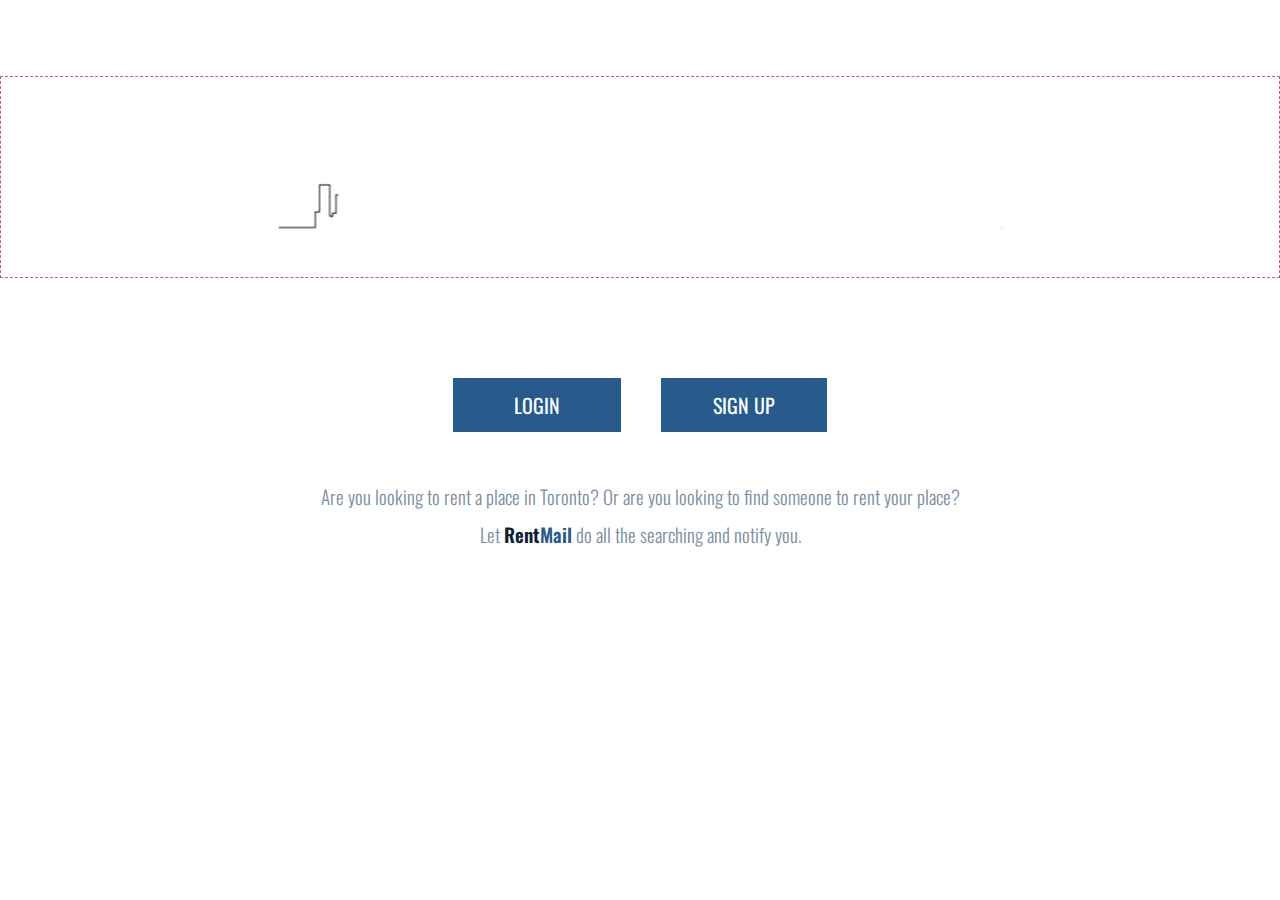
<file: index.html>
<!DOCTYPE html>
<html>
    <head>
        <title>RentMail | Home Page</title>
        <link rel="stylesheet" type="text/css" href="css/style.css">
        <link href='https://fonts.googleapis.com/css?family=Oswald:400,300,700' rel='stylesheet' type='text/css'>
        <link rel="icon" href="images/RMfav.png" type="image/png" sizes="16x16">
        <script type="text/javascript" src="js/index.js"></script>
        <script>var zon = false;</script>
        <script type="text/javascript" src="js/zim_1.4.4.js"></script>
        <script type="text/javascript" src="js/zim_1.4.4_min.js"></script>
        <script type="text/javascript" src="js/createjs-2015.05.21.min.js"></script>

      	<script src="http://d309knd7es5f10.cloudfront.net/zim_1.4.4_min.js"></script>
    </head>
    <body>
        <header>
        </header>
<!-- JAVASCRIPT ANIMATION -->
        <div id="top"><canvas id="myCanvas">test</canvas></div>
<!-- LOGIN AND SIGN UP BUTTON LINKS -->
        <section class="buttons">
            <a href="login.html" class="login">LOGIN</a>
            <a href="signup.html" class="signup">SIGN UP</a>
        </section>
<!-- SHORT SUMMARY -->
        <section class="info">
            <p>
                Are you looking to rent a place in Toronto? Or are you looking to find someone to rent your place?
            </p>
            <p>
                Let <span class="rent">Rent</span><span class="mail">Mail</span> do all the searching and notify you.
            </p>
        </section>
    </body>
</html>
</file>
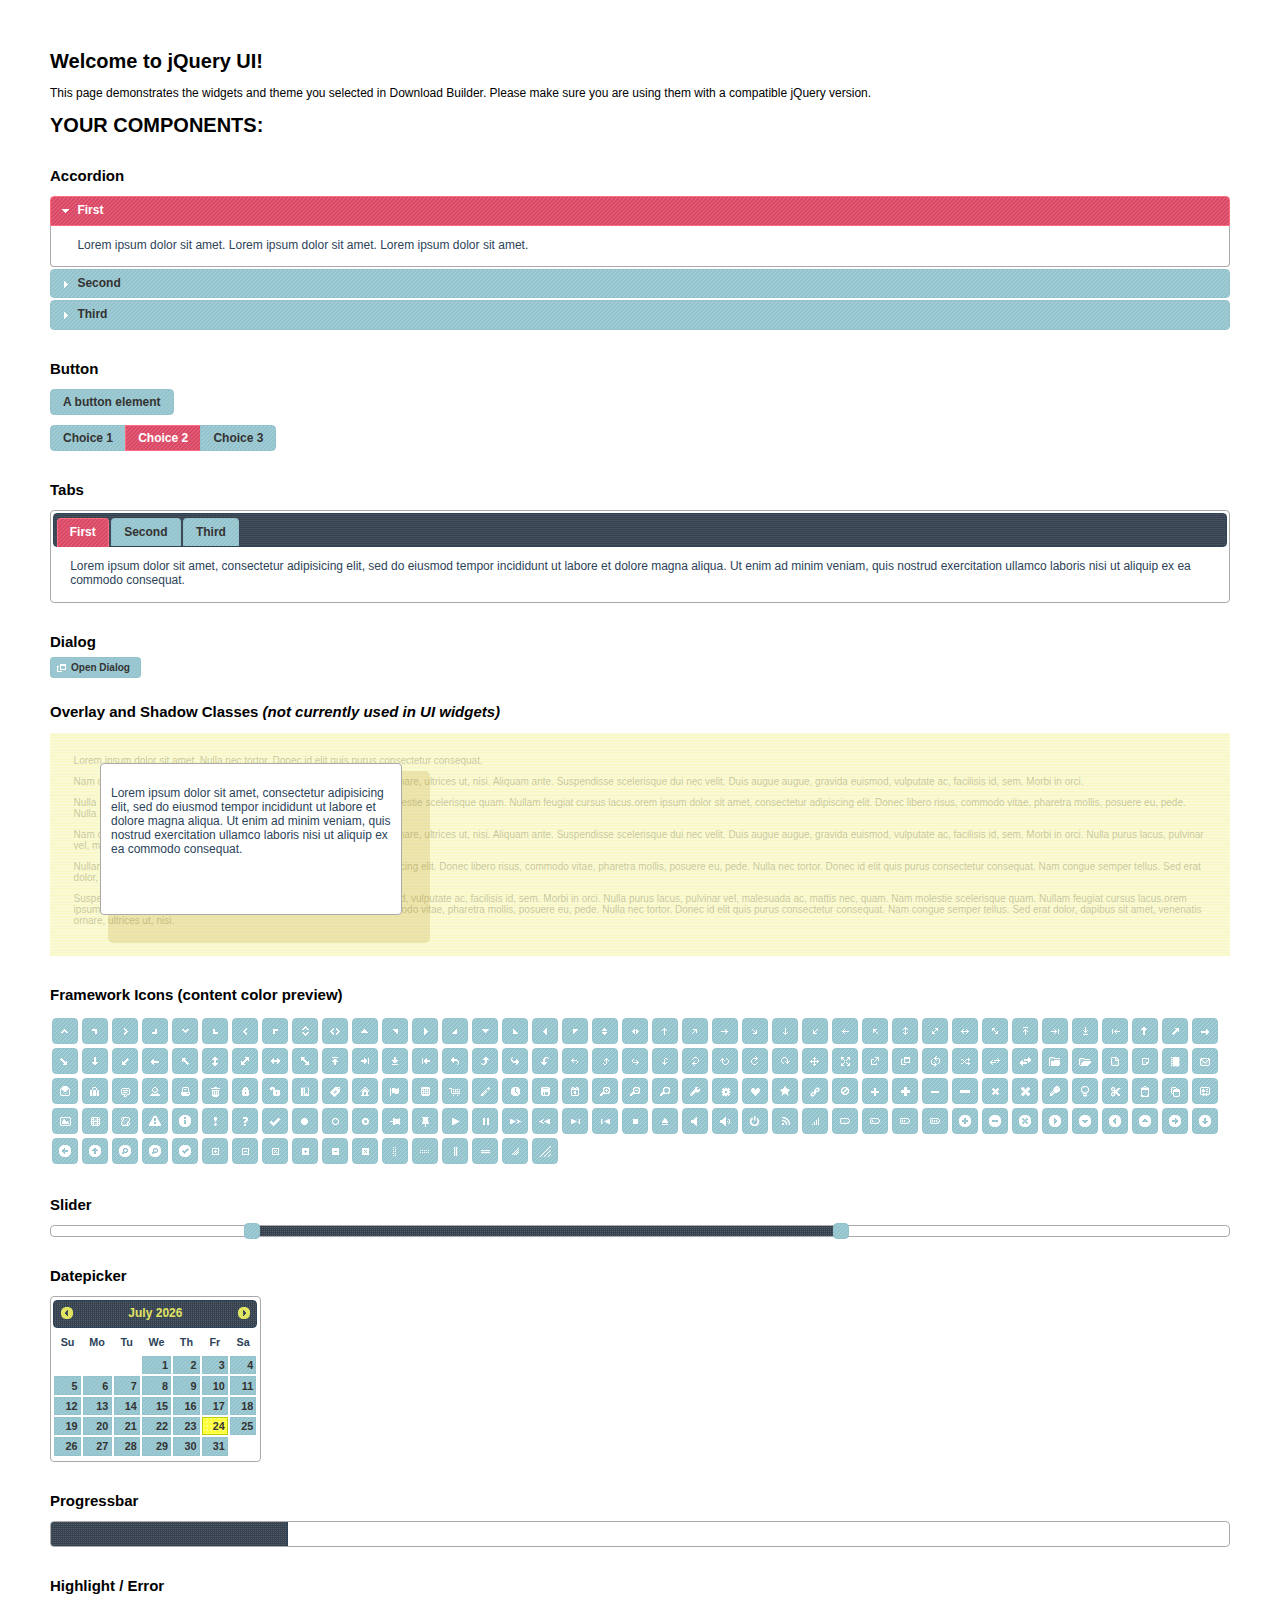
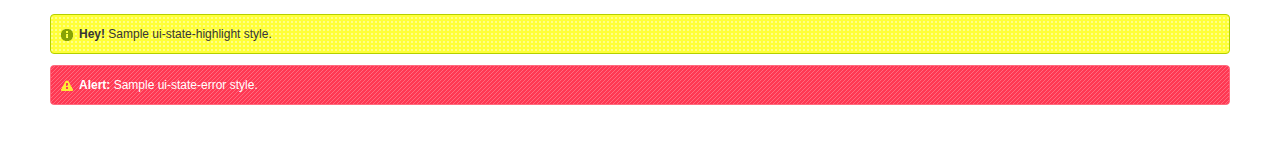
<file: js/jquery-ui-1.11.4.custom/index.html>
<!doctype html>
<html lang="us">
<head>
	<meta charset="utf-8">
	<title>jQuery UI Example Page</title>
	<link href="jquery-ui.css" rel="stylesheet">
	<style>
	body{
		font: 62.5% "Trebuchet MS", sans-serif;
		margin: 50px;
	}
	.demoHeaders {
		margin-top: 2em;
	}
	#dialog-link {
		padding: .4em 1em .4em 20px;
		text-decoration: none;
		position: relative;
	}
	#dialog-link span.ui-icon {
		margin: 0 5px 0 0;
		position: absolute;
		left: .2em;
		top: 50%;
		margin-top: -8px;
	}
	#icons {
		margin: 0;
		padding: 0;
	}
	#icons li {
		margin: 2px;
		position: relative;
		padding: 4px 0;
		cursor: pointer;
		float: left;
		list-style: none;
	}
	#icons span.ui-icon {
		float: left;
		margin: 0 4px;
	}
	.fakewindowcontain .ui-widget-overlay {
		position: absolute;
	}
	select {
		width: 200px;
	}
	</style>
</head>
<body>

<h1>Welcome to jQuery UI!</h1>

<div class="ui-widget">
	<p>This page demonstrates the widgets and theme you selected in Download Builder. Please make sure you are using them with a compatible jQuery version.</p>
</div>

<h1>YOUR COMPONENTS:</h1>


<!-- Accordion -->
<h2 class="demoHeaders">Accordion</h2>
<div id="accordion">
	<h3>First</h3>
	<div>Lorem ipsum dolor sit amet. Lorem ipsum dolor sit amet. Lorem ipsum dolor sit amet.</div>
	<h3>Second</h3>
	<div>Phasellus mattis tincidunt nibh.</div>
	<h3>Third</h3>
	<div>Nam dui erat, auctor a, dignissim quis.</div>
</div>





<!-- Button -->
<h2 class="demoHeaders">Button</h2>
<button id="button">A button element</button>
<form style="margin-top: 1em;">
	<div id="radioset">
		<input type="radio" id="radio1" name="radio"><label for="radio1">Choice 1</label>
		<input type="radio" id="radio2" name="radio" checked="checked"><label for="radio2">Choice 2</label>
		<input type="radio" id="radio3" name="radio"><label for="radio3">Choice 3</label>
	</div>
</form>



<!-- Tabs -->
<h2 class="demoHeaders">Tabs</h2>
<div id="tabs">
	<ul>
		<li><a href="#tabs-1">First</a></li>
		<li><a href="#tabs-2">Second</a></li>
		<li><a href="#tabs-3">Third</a></li>
	</ul>
	<div id="tabs-1">Lorem ipsum dolor sit amet, consectetur adipisicing elit, sed do eiusmod tempor incididunt ut labore et dolore magna aliqua. Ut enim ad minim veniam, quis nostrud exercitation ullamco laboris nisi ut aliquip ex ea commodo consequat.</div>
	<div id="tabs-2">Phasellus mattis tincidunt nibh. Cras orci urna, blandit id, pretium vel, aliquet ornare, felis. Maecenas scelerisque sem non nisl. Fusce sed lorem in enim dictum bibendum.</div>
	<div id="tabs-3">Nam dui erat, auctor a, dignissim quis, sollicitudin eu, felis. Pellentesque nisi urna, interdum eget, sagittis et, consequat vestibulum, lacus. Mauris porttitor ullamcorper augue.</div>
</div>



<!-- Dialog NOTE: Dialog is not generated by UI in this demo so it can be visually styled in themeroller-->
<h2 class="demoHeaders">Dialog</h2>
<p><a href="#" id="dialog-link" class="ui-state-default ui-corner-all"><span class="ui-icon ui-icon-newwin"></span>Open Dialog</a></p>

<h2 class="demoHeaders">Overlay and Shadow Classes <em>(not currently used in UI widgets)</em></h2>
<div style="position: relative; width: 96%; height: 200px; padding:1% 2%; overflow:hidden;" class="fakewindowcontain">
	<p>Lorem ipsum dolor sit amet,  Nulla nec tortor. Donec id elit quis purus consectetur consequat. </p><p>Nam congue semper tellus. Sed erat dolor, dapibus sit amet, venenatis ornare, ultrices ut, nisi. Aliquam ante. Suspendisse scelerisque dui nec velit. Duis augue augue, gravida euismod, vulputate ac, facilisis id, sem. Morbi in orci. </p><p>Nulla purus lacus, pulvinar vel, malesuada ac, mattis nec, quam. Nam molestie scelerisque quam. Nullam feugiat cursus lacus.orem ipsum dolor sit amet, consectetur adipiscing elit. Donec libero risus, commodo vitae, pharetra mollis, posuere eu, pede. Nulla nec tortor. Donec id elit quis purus consectetur consequat. </p><p>Nam congue semper tellus. Sed erat dolor, dapibus sit amet, venenatis ornare, ultrices ut, nisi. Aliquam ante. Suspendisse scelerisque dui nec velit. Duis augue augue, gravida euismod, vulputate ac, facilisis id, sem. Morbi in orci. Nulla purus lacus, pulvinar vel, malesuada ac, mattis nec, quam. Nam molestie scelerisque quam. </p><p>Nullam feugiat cursus lacus.orem ipsum dolor sit amet, consectetur adipiscing elit. Donec libero risus, commodo vitae, pharetra mollis, posuere eu, pede. Nulla nec tortor. Donec id elit quis purus consectetur consequat. Nam congue semper tellus. Sed erat dolor, dapibus sit amet, venenatis ornare, ultrices ut, nisi. Aliquam ante. </p><p>Suspendisse scelerisque dui nec velit. Duis augue augue, gravida euismod, vulputate ac, facilisis id, sem. Morbi in orci. Nulla purus lacus, pulvinar vel, malesuada ac, mattis nec, quam. Nam molestie scelerisque quam. Nullam feugiat cursus lacus.orem ipsum dolor sit amet, consectetur adipiscing elit. Donec libero risus, commodo vitae, pharetra mollis, posuere eu, pede. Nulla nec tortor. Donec id elit quis purus consectetur consequat. Nam congue semper tellus. Sed erat dolor, dapibus sit amet, venenatis ornare, ultrices ut, nisi. </p>

	<!-- ui-dialog -->
	<div class="ui-overlay"><div class="ui-widget-overlay"></div><div class="ui-widget-shadow ui-corner-all" style="width: 302px; height: 152px; position: absolute; left: 50px; top: 30px;"></div></div>
	<div style="position: absolute; width: 280px; height: 130px;left: 50px; top: 30px; padding: 10px;" class="ui-widget ui-widget-content ui-corner-all">
		<div class="ui-dialog-content ui-widget-content" style="background: none; border: 0;">
			<p>Lorem ipsum dolor sit amet, consectetur adipisicing elit, sed do eiusmod tempor incididunt ut labore et dolore magna aliqua. Ut enim ad minim veniam, quis nostrud exercitation ullamco laboris nisi ut aliquip ex ea commodo consequat.</p>
		</div>
	</div>

</div>

<!-- ui-dialog -->
<div id="dialog" title="Dialog Title">
	<p>Lorem ipsum dolor sit amet, consectetur adipisicing elit, sed do eiusmod tempor incididunt ut labore et dolore magna aliqua. Ut enim ad minim veniam, quis nostrud exercitation ullamco laboris nisi ut aliquip ex ea commodo consequat.</p>
</div>



<h2 class="demoHeaders">Framework Icons (content color preview)</h2>
<ul id="icons" class="ui-widget ui-helper-clearfix">
	<li class="ui-state-default ui-corner-all" title=".ui-icon-carat-1-n"><span class="ui-icon ui-icon-carat-1-n"></span></li>
	<li class="ui-state-default ui-corner-all" title=".ui-icon-carat-1-ne"><span class="ui-icon ui-icon-carat-1-ne"></span></li>
	<li class="ui-state-default ui-corner-all" title=".ui-icon-carat-1-e"><span class="ui-icon ui-icon-carat-1-e"></span></li>
	<li class="ui-state-default ui-corner-all" title=".ui-icon-carat-1-se"><span class="ui-icon ui-icon-carat-1-se"></span></li>
	<li class="ui-state-default ui-corner-all" title=".ui-icon-carat-1-s"><span class="ui-icon ui-icon-carat-1-s"></span></li>
	<li class="ui-state-default ui-corner-all" title=".ui-icon-carat-1-sw"><span class="ui-icon ui-icon-carat-1-sw"></span></li>
	<li class="ui-state-default ui-corner-all" title=".ui-icon-carat-1-w"><span class="ui-icon ui-icon-carat-1-w"></span></li>
	<li class="ui-state-default ui-corner-all" title=".ui-icon-carat-1-nw"><span class="ui-icon ui-icon-carat-1-nw"></span></li>
	<li class="ui-state-default ui-corner-all" title=".ui-icon-carat-2-n-s"><span class="ui-icon ui-icon-carat-2-n-s"></span></li>
	<li class="ui-state-default ui-corner-all" title=".ui-icon-carat-2-e-w"><span class="ui-icon ui-icon-carat-2-e-w"></span></li>
	<li class="ui-state-default ui-corner-all" title=".ui-icon-triangle-1-n"><span class="ui-icon ui-icon-triangle-1-n"></span></li>
	<li class="ui-state-default ui-corner-all" title=".ui-icon-triangle-1-ne"><span class="ui-icon ui-icon-triangle-1-ne"></span></li>
	<li class="ui-state-default ui-corner-all" title=".ui-icon-triangle-1-e"><span class="ui-icon ui-icon-triangle-1-e"></span></li>
	<li class="ui-state-default ui-corner-all" title=".ui-icon-triangle-1-se"><span class="ui-icon ui-icon-triangle-1-se"></span></li>
	<li class="ui-state-default ui-corner-all" title=".ui-icon-triangle-1-s"><span class="ui-icon ui-icon-triangle-1-s"></span></li>
	<li class="ui-state-default ui-corner-all" title=".ui-icon-triangle-1-sw"><span class="ui-icon ui-icon-triangle-1-sw"></span></li>
	<li class="ui-state-default ui-corner-all" title=".ui-icon-triangle-1-w"><span class="ui-icon ui-icon-triangle-1-w"></span></li>
	<li class="ui-state-default ui-corner-all" title=".ui-icon-triangle-1-nw"><span class="ui-icon ui-icon-triangle-1-nw"></span></li>
	<li class="ui-state-default ui-corner-all" title=".ui-icon-triangle-2-n-s"><span class="ui-icon ui-icon-triangle-2-n-s"></span></li>
	<li class="ui-state-default ui-corner-all" title=".ui-icon-triangle-2-e-w"><span class="ui-icon ui-icon-triangle-2-e-w"></span></li>
	<li class="ui-state-default ui-corner-all" title=".ui-icon-arrow-1-n"><span class="ui-icon ui-icon-arrow-1-n"></span></li>
	<li class="ui-state-default ui-corner-all" title=".ui-icon-arrow-1-ne"><span class="ui-icon ui-icon-arrow-1-ne"></span></li>
	<li class="ui-state-default ui-corner-all" title=".ui-icon-arrow-1-e"><span class="ui-icon ui-icon-arrow-1-e"></span></li>
	<li class="ui-state-default ui-corner-all" title=".ui-icon-arrow-1-se"><span class="ui-icon ui-icon-arrow-1-se"></span></li>
	<li class="ui-state-default ui-corner-all" title=".ui-icon-arrow-1-s"><span class="ui-icon ui-icon-arrow-1-s"></span></li>
	<li class="ui-state-default ui-corner-all" title=".ui-icon-arrow-1-sw"><span class="ui-icon ui-icon-arrow-1-sw"></span></li>
	<li class="ui-state-default ui-corner-all" title=".ui-icon-arrow-1-w"><span class="ui-icon ui-icon-arrow-1-w"></span></li>
	<li class="ui-state-default ui-corner-all" title=".ui-icon-arrow-1-nw"><span class="ui-icon ui-icon-arrow-1-nw"></span></li>
	<li class="ui-state-default ui-corner-all" title=".ui-icon-arrow-2-n-s"><span class="ui-icon ui-icon-arrow-2-n-s"></span></li>
	<li class="ui-state-default ui-corner-all" title=".ui-icon-arrow-2-ne-sw"><span class="ui-icon ui-icon-arrow-2-ne-sw"></span></li>
	<li class="ui-state-default ui-corner-all" title=".ui-icon-arrow-2-e-w"><span class="ui-icon ui-icon-arrow-2-e-w"></span></li>
	<li class="ui-state-default ui-corner-all" title=".ui-icon-arrow-2-se-nw"><span class="ui-icon ui-icon-arrow-2-se-nw"></span></li>
	<li class="ui-state-default ui-corner-all" title=".ui-icon-arrowstop-1-n"><span class="ui-icon ui-icon-arrowstop-1-n"></span></li>
	<li class="ui-state-default ui-corner-all" title=".ui-icon-arrowstop-1-e"><span class="ui-icon ui-icon-arrowstop-1-e"></span></li>
	<li class="ui-state-default ui-corner-all" title=".ui-icon-arrowstop-1-s"><span class="ui-icon ui-icon-arrowstop-1-s"></span></li>
	<li class="ui-state-default ui-corner-all" title=".ui-icon-arrowstop-1-w"><span class="ui-icon ui-icon-arrowstop-1-w"></span></li>
	<li class="ui-state-default ui-corner-all" title=".ui-icon-arrowthick-1-n"><span class="ui-icon ui-icon-arrowthick-1-n"></span></li>
	<li class="ui-state-default ui-corner-all" title=".ui-icon-arrowthick-1-ne"><span class="ui-icon ui-icon-arrowthick-1-ne"></span></li>
	<li class="ui-state-default ui-corner-all" title=".ui-icon-arrowthick-1-e"><span class="ui-icon ui-icon-arrowthick-1-e"></span></li>
	<li class="ui-state-default ui-corner-all" title=".ui-icon-arrowthick-1-se"><span class="ui-icon ui-icon-arrowthick-1-se"></span></li>
	<li class="ui-state-default ui-corner-all" title=".ui-icon-arrowthick-1-s"><span class="ui-icon ui-icon-arrowthick-1-s"></span></li>
	<li class="ui-state-default ui-corner-all" title=".ui-icon-arrowthick-1-sw"><span class="ui-icon ui-icon-arrowthick-1-sw"></span></li>
	<li class="ui-state-default ui-corner-all" title=".ui-icon-arrowthick-1-w"><span class="ui-icon ui-icon-arrowthick-1-w"></span></li>
	<li class="ui-state-default ui-corner-all" title=".ui-icon-arrowthick-1-nw"><span class="ui-icon ui-icon-arrowthick-1-nw"></span></li>
	<li class="ui-state-default ui-corner-all" title=".ui-icon-arrowthick-2-n-s"><span class="ui-icon ui-icon-arrowthick-2-n-s"></span></li>
	<li class="ui-state-default ui-corner-all" title=".ui-icon-arrowthick-2-ne-sw"><span class="ui-icon ui-icon-arrowthick-2-ne-sw"></span></li>
	<li class="ui-state-default ui-corner-all" title=".ui-icon-arrowthick-2-e-w"><span class="ui-icon ui-icon-arrowthick-2-e-w"></span></li>
	<li class="ui-state-default ui-corner-all" title=".ui-icon-arrowthick-2-se-nw"><span class="ui-icon ui-icon-arrowthick-2-se-nw"></span></li>
	<li class="ui-state-default ui-corner-all" title=".ui-icon-arrowthickstop-1-n"><span class="ui-icon ui-icon-arrowthickstop-1-n"></span></li>
	<li class="ui-state-default ui-corner-all" title=".ui-icon-arrowthickstop-1-e"><span class="ui-icon ui-icon-arrowthickstop-1-e"></span></li>
	<li class="ui-state-default ui-corner-all" title=".ui-icon-arrowthickstop-1-s"><span class="ui-icon ui-icon-arrowthickstop-1-s"></span></li>
	<li class="ui-state-default ui-corner-all" title=".ui-icon-arrowthickstop-1-w"><span class="ui-icon ui-icon-arrowthickstop-1-w"></span></li>
	<li class="ui-state-default ui-corner-all" title=".ui-icon-arrowreturnthick-1-w"><span class="ui-icon ui-icon-arrowreturnthick-1-w"></span></li>
	<li class="ui-state-default ui-corner-all" title=".ui-icon-arrowreturnthick-1-n"><span class="ui-icon ui-icon-arrowreturnthick-1-n"></span></li>
	<li class="ui-state-default ui-corner-all" title=".ui-icon-arrowreturnthick-1-e"><span class="ui-icon ui-icon-arrowreturnthick-1-e"></span></li>
	<li class="ui-state-default ui-corner-all" title=".ui-icon-arrowreturnthick-1-s"><span class="ui-icon ui-icon-arrowreturnthick-1-s"></span></li>
	<li class="ui-state-default ui-corner-all" title=".ui-icon-arrowreturn-1-w"><span class="ui-icon ui-icon-arrowreturn-1-w"></span></li>
	<li class="ui-state-default ui-corner-all" title=".ui-icon-arrowreturn-1-n"><span class="ui-icon ui-icon-arrowreturn-1-n"></span></li>
	<li class="ui-state-default ui-corner-all" title=".ui-icon-arrowreturn-1-e"><span class="ui-icon ui-icon-arrowreturn-1-e"></span></li>
	<li class="ui-state-default ui-corner-all" title=".ui-icon-arrowreturn-1-s"><span class="ui-icon ui-icon-arrowreturn-1-s"></span></li>
	<li class="ui-state-default ui-corner-all" title=".ui-icon-arrowrefresh-1-w"><span class="ui-icon ui-icon-arrowrefresh-1-w"></span></li>
	<li class="ui-state-default ui-corner-all" title=".ui-icon-arrowrefresh-1-n"><span class="ui-icon ui-icon-arrowrefresh-1-n"></span></li>
	<li class="ui-state-default ui-corner-all" title=".ui-icon-arrowrefresh-1-e"><span class="ui-icon ui-icon-arrowrefresh-1-e"></span></li>
	<li class="ui-state-default ui-corner-all" title=".ui-icon-arrowrefresh-1-s"><span class="ui-icon ui-icon-arrowrefresh-1-s"></span></li>
	<li class="ui-state-default ui-corner-all" title=".ui-icon-arrow-4"><span class="ui-icon ui-icon-arrow-4"></span></li>
	<li class="ui-state-default ui-corner-all" title=".ui-icon-arrow-4-diag"><span class="ui-icon ui-icon-arrow-4-diag"></span></li>
	<li class="ui-state-default ui-corner-all" title=".ui-icon-extlink"><span class="ui-icon ui-icon-extlink"></span></li>
	<li class="ui-state-default ui-corner-all" title=".ui-icon-newwin"><span class="ui-icon ui-icon-newwin"></span></li>
	<li class="ui-state-default ui-corner-all" title=".ui-icon-refresh"><span class="ui-icon ui-icon-refresh"></span></li>
	<li class="ui-state-default ui-corner-all" title=".ui-icon-shuffle"><span class="ui-icon ui-icon-shuffle"></span></li>
	<li class="ui-state-default ui-corner-all" title=".ui-icon-transfer-e-w"><span class="ui-icon ui-icon-transfer-e-w"></span></li>
	<li class="ui-state-default ui-corner-all" title=".ui-icon-transferthick-e-w"><span class="ui-icon ui-icon-transferthick-e-w"></span></li>
	<li class="ui-state-default ui-corner-all" title=".ui-icon-folder-collapsed"><span class="ui-icon ui-icon-folder-collapsed"></span></li>
	<li class="ui-state-default ui-corner-all" title=".ui-icon-folder-open"><span class="ui-icon ui-icon-folder-open"></span></li>
	<li class="ui-state-default ui-corner-all" title=".ui-icon-document"><span class="ui-icon ui-icon-document"></span></li>
	<li class="ui-state-default ui-corner-all" title=".ui-icon-document-b"><span class="ui-icon ui-icon-document-b"></span></li>
	<li class="ui-state-default ui-corner-all" title=".ui-icon-note"><span class="ui-icon ui-icon-note"></span></li>
	<li class="ui-state-default ui-corner-all" title=".ui-icon-mail-closed"><span class="ui-icon ui-icon-mail-closed"></span></li>
	<li class="ui-state-default ui-corner-all" title=".ui-icon-mail-open"><span class="ui-icon ui-icon-mail-open"></span></li>
	<li class="ui-state-default ui-corner-all" title=".ui-icon-suitcase"><span class="ui-icon ui-icon-suitcase"></span></li>
	<li class="ui-state-default ui-corner-all" title=".ui-icon-comment"><span class="ui-icon ui-icon-comment"></span></li>
	<li class="ui-state-default ui-corner-all" title=".ui-icon-person"><span class="ui-icon ui-icon-person"></span></li>
	<li class="ui-state-default ui-corner-all" title=".ui-icon-print"><span class="ui-icon ui-icon-print"></span></li>
	<li class="ui-state-default ui-corner-all" title=".ui-icon-trash"><span class="ui-icon ui-icon-trash"></span></li>
	<li class="ui-state-default ui-corner-all" title=".ui-icon-locked"><span class="ui-icon ui-icon-locked"></span></li>
	<li class="ui-state-default ui-corner-all" title=".ui-icon-unlocked"><span class="ui-icon ui-icon-unlocked"></span></li>
	<li class="ui-state-default ui-corner-all" title=".ui-icon-bookmark"><span class="ui-icon ui-icon-bookmark"></span></li>
	<li class="ui-state-default ui-corner-all" title=".ui-icon-tag"><span class="ui-icon ui-icon-tag"></span></li>
	<li class="ui-state-default ui-corner-all" title=".ui-icon-home"><span class="ui-icon ui-icon-home"></span></li>
	<li class="ui-state-default ui-corner-all" title=".ui-icon-flag"><span class="ui-icon ui-icon-flag"></span></li>
	<li class="ui-state-default ui-corner-all" title=".ui-icon-calculator"><span class="ui-icon ui-icon-calculator"></span></li>
	<li class="ui-state-default ui-corner-all" title=".ui-icon-cart"><span class="ui-icon ui-icon-cart"></span></li>
	<li class="ui-state-default ui-corner-all" title=".ui-icon-pencil"><span class="ui-icon ui-icon-pencil"></span></li>
	<li class="ui-state-default ui-corner-all" title=".ui-icon-clock"><span class="ui-icon ui-icon-clock"></span></li>
	<li class="ui-state-default ui-corner-all" title=".ui-icon-disk"><span class="ui-icon ui-icon-disk"></span></li>
	<li class="ui-state-default ui-corner-all" title=".ui-icon-calendar"><span class="ui-icon ui-icon-calendar"></span></li>
	<li class="ui-state-default ui-corner-all" title=".ui-icon-zoomin"><span class="ui-icon ui-icon-zoomin"></span></li>
	<li class="ui-state-default ui-corner-all" title=".ui-icon-zoomout"><span class="ui-icon ui-icon-zoomout"></span></li>
	<li class="ui-state-default ui-corner-all" title=".ui-icon-search"><span class="ui-icon ui-icon-search"></span></li>
	<li class="ui-state-default ui-corner-all" title=".ui-icon-wrench"><span class="ui-icon ui-icon-wrench"></span></li>
	<li class="ui-state-default ui-corner-all" title=".ui-icon-gear"><span class="ui-icon ui-icon-gear"></span></li>
	<li class="ui-state-default ui-corner-all" title=".ui-icon-heart"><span class="ui-icon ui-icon-heart"></span></li>
	<li class="ui-state-default ui-corner-all" title=".ui-icon-star"><span class="ui-icon ui-icon-star"></span></li>
	<li class="ui-state-default ui-corner-all" title=".ui-icon-link"><span class="ui-icon ui-icon-link"></span></li>
	<li class="ui-state-default ui-corner-all" title=".ui-icon-cancel"><span class="ui-icon ui-icon-cancel"></span></li>
	<li class="ui-state-default ui-corner-all" title=".ui-icon-plus"><span class="ui-icon ui-icon-plus"></span></li>
	<li class="ui-state-default ui-corner-all" title=".ui-icon-plusthick"><span class="ui-icon ui-icon-plusthick"></span></li>
	<li class="ui-state-default ui-corner-all" title=".ui-icon-minus"><span class="ui-icon ui-icon-minus"></span></li>
	<li class="ui-state-default ui-corner-all" title=".ui-icon-minusthick"><span class="ui-icon ui-icon-minusthick"></span></li>
	<li class="ui-state-default ui-corner-all" title=".ui-icon-close"><span class="ui-icon ui-icon-close"></span></li>
	<li class="ui-state-default ui-corner-all" title=".ui-icon-closethick"><span class="ui-icon ui-icon-closethick"></span></li>
	<li class="ui-state-default ui-corner-all" title=".ui-icon-key"><span class="ui-icon ui-icon-key"></span></li>
	<li class="ui-state-default ui-corner-all" title=".ui-icon-lightbulb"><span class="ui-icon ui-icon-lightbulb"></span></li>
	<li class="ui-state-default ui-corner-all" title=".ui-icon-scissors"><span class="ui-icon ui-icon-scissors"></span></li>
	<li class="ui-state-default ui-corner-all" title=".ui-icon-clipboard"><span class="ui-icon ui-icon-clipboard"></span></li>
	<li class="ui-state-default ui-corner-all" title=".ui-icon-copy"><span class="ui-icon ui-icon-copy"></span></li>
	<li class="ui-state-default ui-corner-all" title=".ui-icon-contact"><span class="ui-icon ui-icon-contact"></span></li>
	<li class="ui-state-default ui-corner-all" title=".ui-icon-image"><span class="ui-icon ui-icon-image"></span></li>
	<li class="ui-state-default ui-corner-all" title=".ui-icon-video"><span class="ui-icon ui-icon-video"></span></li>
	<li class="ui-state-default ui-corner-all" title=".ui-icon-script"><span class="ui-icon ui-icon-script"></span></li>
	<li class="ui-state-default ui-corner-all" title=".ui-icon-alert"><span class="ui-icon ui-icon-alert"></span></li>
	<li class="ui-state-default ui-corner-all" title=".ui-icon-info"><span class="ui-icon ui-icon-info"></span></li>
	<li class="ui-state-default ui-corner-all" title=".ui-icon-notice"><span class="ui-icon ui-icon-notice"></span></li>
	<li class="ui-state-default ui-corner-all" title=".ui-icon-help"><span class="ui-icon ui-icon-help"></span></li>
	<li class="ui-state-default ui-corner-all" title=".ui-icon-check"><span class="ui-icon ui-icon-check"></span></li>
	<li class="ui-state-default ui-corner-all" title=".ui-icon-bullet"><span class="ui-icon ui-icon-bullet"></span></li>
	<li class="ui-state-default ui-corner-all" title=".ui-icon-radio-off"><span class="ui-icon ui-icon-radio-off"></span></li>
	<li class="ui-state-default ui-corner-all" title=".ui-icon-radio-on"><span class="ui-icon ui-icon-radio-on"></span></li>
	<li class="ui-state-default ui-corner-all" title=".ui-icon-pin-w"><span class="ui-icon ui-icon-pin-w"></span></li>
	<li class="ui-state-default ui-corner-all" title=".ui-icon-pin-s"><span class="ui-icon ui-icon-pin-s"></span></li>
	<li class="ui-state-default ui-corner-all" title=".ui-icon-play"><span class="ui-icon ui-icon-play"></span></li>
	<li class="ui-state-default ui-corner-all" title=".ui-icon-pause"><span class="ui-icon ui-icon-pause"></span></li>
	<li class="ui-state-default ui-corner-all" title=".ui-icon-seek-next"><span class="ui-icon ui-icon-seek-next"></span></li>
	<li class="ui-state-default ui-corner-all" title=".ui-icon-seek-prev"><span class="ui-icon ui-icon-seek-prev"></span></li>
	<li class="ui-state-default ui-corner-all" title=".ui-icon-seek-end"><span class="ui-icon ui-icon-seek-end"></span></li>
	<li class="ui-state-default ui-corner-all" title=".ui-icon-seek-first"><span class="ui-icon ui-icon-seek-first"></span></li>
	<li class="ui-state-default ui-corner-all" title=".ui-icon-stop"><span class="ui-icon ui-icon-stop"></span></li>
	<li class="ui-state-default ui-corner-all" title=".ui-icon-eject"><span class="ui-icon ui-icon-eject"></span></li>
	<li class="ui-state-default ui-corner-all" title=".ui-icon-volume-off"><span class="ui-icon ui-icon-volume-off"></span></li>
	<li class="ui-state-default ui-corner-all" title=".ui-icon-volume-on"><span class="ui-icon ui-icon-volume-on"></span></li>
	<li class="ui-state-default ui-corner-all" title=".ui-icon-power"><span class="ui-icon ui-icon-power"></span></li>
	<li class="ui-state-default ui-corner-all" title=".ui-icon-signal-diag"><span class="ui-icon ui-icon-signal-diag"></span></li>
	<li class="ui-state-default ui-corner-all" title=".ui-icon-signal"><span class="ui-icon ui-icon-signal"></span></li>
	<li class="ui-state-default ui-corner-all" title=".ui-icon-battery-0"><span class="ui-icon ui-icon-battery-0"></span></li>
	<li class="ui-state-default ui-corner-all" title=".ui-icon-battery-1"><span class="ui-icon ui-icon-battery-1"></span></li>
	<li class="ui-state-default ui-corner-all" title=".ui-icon-battery-2"><span class="ui-icon ui-icon-battery-2"></span></li>
	<li class="ui-state-default ui-corner-all" title=".ui-icon-battery-3"><span class="ui-icon ui-icon-battery-3"></span></li>
	<li class="ui-state-default ui-corner-all" title=".ui-icon-circle-plus"><span class="ui-icon ui-icon-circle-plus"></span></li>
	<li class="ui-state-default ui-corner-all" title=".ui-icon-circle-minus"><span class="ui-icon ui-icon-circle-minus"></span></li>
	<li class="ui-state-default ui-corner-all" title=".ui-icon-circle-close"><span class="ui-icon ui-icon-circle-close"></span></li>
	<li class="ui-state-default ui-corner-all" title=".ui-icon-circle-triangle-e"><span class="ui-icon ui-icon-circle-triangle-e"></span></li>
	<li class="ui-state-default ui-corner-all" title=".ui-icon-circle-triangle-s"><span class="ui-icon ui-icon-circle-triangle-s"></span></li>
	<li class="ui-state-default ui-corner-all" title=".ui-icon-circle-triangle-w"><span class="ui-icon ui-icon-circle-triangle-w"></span></li>
	<li class="ui-state-default ui-corner-all" title=".ui-icon-circle-triangle-n"><span class="ui-icon ui-icon-circle-triangle-n"></span></li>
	<li class="ui-state-default ui-corner-all" title=".ui-icon-circle-arrow-e"><span class="ui-icon ui-icon-circle-arrow-e"></span></li>
	<li class="ui-state-default ui-corner-all" title=".ui-icon-circle-arrow-s"><span class="ui-icon ui-icon-circle-arrow-s"></span></li>
	<li class="ui-state-default ui-corner-all" title=".ui-icon-circle-arrow-w"><span class="ui-icon ui-icon-circle-arrow-w"></span></li>
	<li class="ui-state-default ui-corner-all" title=".ui-icon-circle-arrow-n"><span class="ui-icon ui-icon-circle-arrow-n"></span></li>
	<li class="ui-state-default ui-corner-all" title=".ui-icon-circle-zoomin"><span class="ui-icon ui-icon-circle-zoomin"></span></li>
	<li class="ui-state-default ui-corner-all" title=".ui-icon-circle-zoomout"><span class="ui-icon ui-icon-circle-zoomout"></span></li>
	<li class="ui-state-default ui-corner-all" title=".ui-icon-circle-check"><span class="ui-icon ui-icon-circle-check"></span></li>
	<li class="ui-state-default ui-corner-all" title=".ui-icon-circlesmall-plus"><span class="ui-icon ui-icon-circlesmall-plus"></span></li>
	<li class="ui-state-default ui-corner-all" title=".ui-icon-circlesmall-minus"><span class="ui-icon ui-icon-circlesmall-minus"></span></li>
	<li class="ui-state-default ui-corner-all" title=".ui-icon-circlesmall-close"><span class="ui-icon ui-icon-circlesmall-close"></span></li>
	<li class="ui-state-default ui-corner-all" title=".ui-icon-squaresmall-plus"><span class="ui-icon ui-icon-squaresmall-plus"></span></li>
	<li class="ui-state-default ui-corner-all" title=".ui-icon-squaresmall-minus"><span class="ui-icon ui-icon-squaresmall-minus"></span></li>
	<li class="ui-state-default ui-corner-all" title=".ui-icon-squaresmall-close"><span class="ui-icon ui-icon-squaresmall-close"></span></li>
	<li class="ui-state-default ui-corner-all" title=".ui-icon-grip-dotted-vertical"><span class="ui-icon ui-icon-grip-dotted-vertical"></span></li>
	<li class="ui-state-default ui-corner-all" title=".ui-icon-grip-dotted-horizontal"><span class="ui-icon ui-icon-grip-dotted-horizontal"></span></li>
	<li class="ui-state-default ui-corner-all" title=".ui-icon-grip-solid-vertical"><span class="ui-icon ui-icon-grip-solid-vertical"></span></li>
	<li class="ui-state-default ui-corner-all" title=".ui-icon-grip-solid-horizontal"><span class="ui-icon ui-icon-grip-solid-horizontal"></span></li>
	<li class="ui-state-default ui-corner-all" title=".ui-icon-gripsmall-diagonal-se"><span class="ui-icon ui-icon-gripsmall-diagonal-se"></span></li>
	<li class="ui-state-default ui-corner-all" title=".ui-icon-grip-diagonal-se"><span class="ui-icon ui-icon-grip-diagonal-se"></span></li>
</ul>


<!-- Slider -->
<h2 class="demoHeaders">Slider</h2>
<div id="slider"></div>



<!-- Datepicker -->
<h2 class="demoHeaders">Datepicker</h2>
<div id="datepicker"></div>



<!-- Progressbar -->
<h2 class="demoHeaders">Progressbar</h2>
<div id="progressbar"></div>










<!-- Highlight / Error -->
<h2 class="demoHeaders">Highlight / Error</h2>
<div class="ui-widget">
	<div class="ui-state-highlight ui-corner-all" style="margin-top: 20px; padding: 0 .7em;">
		<p><span class="ui-icon ui-icon-info" style="float: left; margin-right: .3em;"></span>
		<strong>Hey!</strong> Sample ui-state-highlight style.</p>
	</div>
</div>
<br>
<div class="ui-widget">
	<div class="ui-state-error ui-corner-all" style="padding: 0 .7em;">
		<p><span class="ui-icon ui-icon-alert" style="float: left; margin-right: .3em;"></span>
		<strong>Alert:</strong> Sample ui-state-error style.</p>
	</div>
</div>

<script src="external/jquery/jquery.js"></script>
<script src="jquery-ui.js"></script>
<script>

$( "#accordion" ).accordion();





$( "#button" ).button();
$( "#radioset" ).buttonset();



$( "#tabs" ).tabs();



$( "#dialog" ).dialog({
	autoOpen: false,
	width: 400,
	buttons: [
		{
			text: "Ok",
			click: function() {
				$( this ).dialog( "close" );
			}
		},
		{
			text: "Cancel",
			click: function() {
				$( this ).dialog( "close" );
			}
		}
	]
});

// Link to open the dialog
$( "#dialog-link" ).click(function( event ) {
	$( "#dialog" ).dialog( "open" );
	event.preventDefault();
});



$( "#datepicker" ).datepicker({
	inline: true
});



$( "#slider" ).slider({
	range: true,
	values: [ 17, 67 ]
});



$( "#progressbar" ).progressbar({
	value: 20
});










// Hover states on the static widgets
$( "#dialog-link, #icons li" ).hover(
	function() {
		$( this ).addClass( "ui-state-hover" );
	},
	function() {
		$( this ).removeClass( "ui-state-hover" );
	}
);
</script>
</body>
</html>
</file>
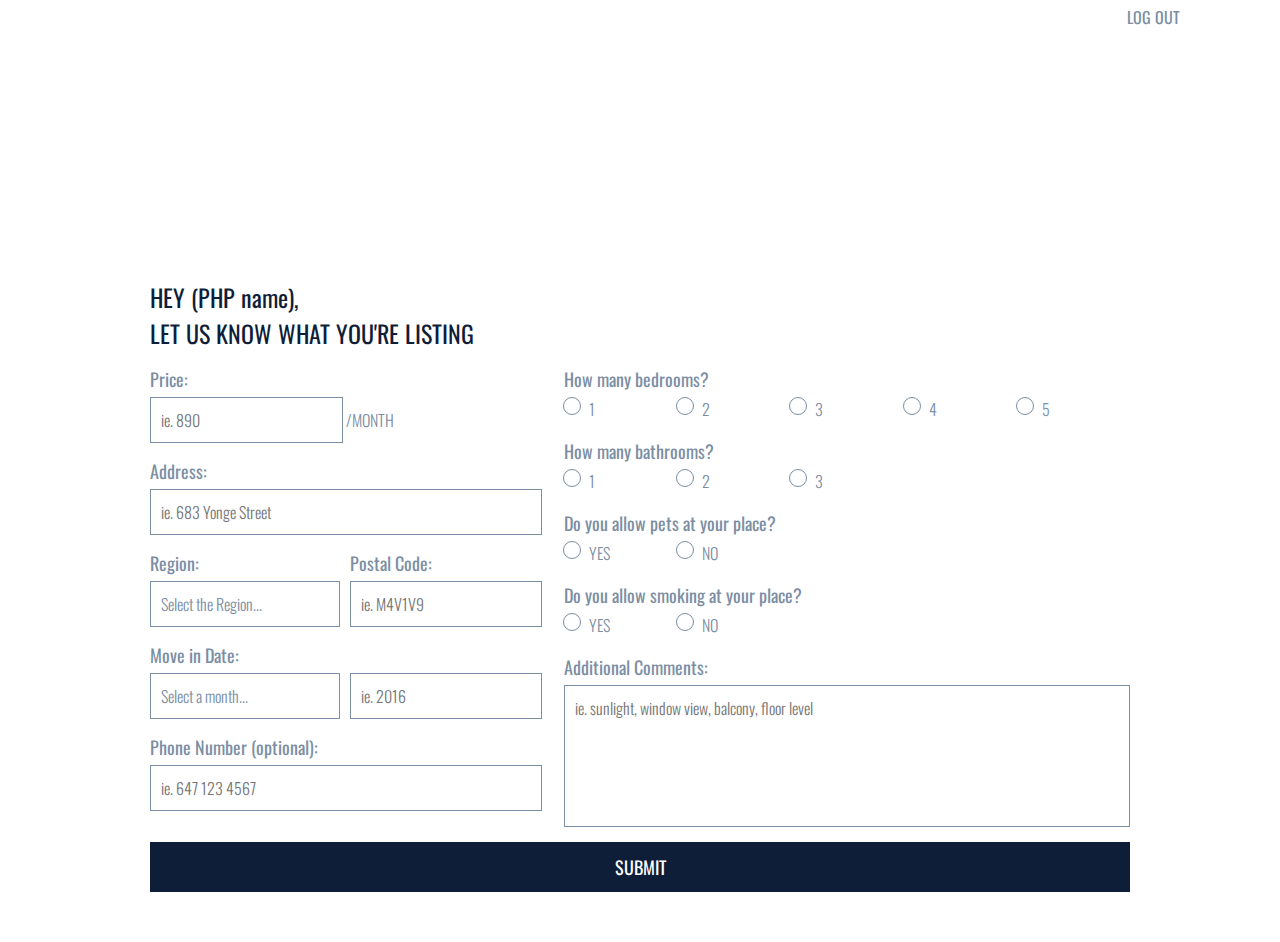
<file: listerform.html>
<!DOCTYPE html>
<html>
    <head>
        <title>RentMail | Listing Form</title>
        <link rel="stylesheet" type="text/css" href="css/listerform.css">
        <link rel="icon" href="images/RMfav.png" type="image/png" sizes="16x16">
        <link href="https://fonts.googleapis.com/css?family=Oswald:400,300,700" rel="stylesheet" type="text/css">
        <link href='https://fonts.googleapis.com/css?family=Handlee' rel='stylesheet' type='text/css'>
        <script>var zon = false; // false for no comments from danzen.js</script>
        <script type="text/javascript" src="js/zim_1.4.4.js"></script>
        <script type="text/javascript" src="js/createjs-2015.05.21.min.js"></script>
        <script type="text/javascript" src="js/listerform.js"></script>
    </head>
    <body>
<!-- LINK TO LOGOUT SESSION -->
        <header>
            <a href="php/logout.php" class="logout">LOG OUT</a>
        </header>
<!-- JAVASCRIPT CANVAS INTERACTIONS -->
        <div id="header">
            <canvas id="myCanvas"></canvas>
        </div>
<!-- INSTRUCTIONS -->
        <section class="instruct">
            <p>
                HEY (PHP name), <span>LET US KNOW WHAT YOU'RE LISTING</span>
            </p>
        </section>
<!-- LISTING FORM -->
        <form action="php/lister.php" method="POST" name="listerForm">
        <section class="page">
<!-- COLUMN LEFT -->
            <div class="first">
<!-- RENTAL PRICE ~ TEXT INPUT -->
                <h5>Price:</h5>
                <div class="price">
                    <input type="text" name="amount" maxlength = "11" placeholder="ie. 890" id="rent" required/> /MONTH
                </div>
<!-- ADDRESS ~ TEXT INPUT -->
                <h5>Address:</h5>
                <div class="address">
                    <input type="text" name="address" placeholder="ie. 683 Yonge Street" required/>
                </div>
                <div class="place">
                    <div class="col1">
<!-- LOCATION REGION ~ REGION SELECTION -->
                        <h5>Region:</h5>
                        <div class="reg">
                            <select name="region" id="region">
                                <option disabled selected="selected">Select the Region...</option>
                                <option value="Etobicoke">Etobicoke</option>
                                <option value="York">York</option>
                                <option value="North York">North York</option>
                                <option value="Toronto North">Toronto North</option>
                                <option value="Toronto Central">Toronto Central</option>
                                <option value="Toronto West">Toronto West</option>
                                <option value="Toronto East">Toronto East</option>
                                <option value="Downtown Toronto">Downtown Toronto</option>
                                <option value="East York">East York</option>
                                <option value="Scarborough">Scarborough</option>
                            </select>
                        </div>
                    </div>
                    <div class="col2">
<!-- POSTAL CODE ~ TEXT INPUT -->
                        <h5>Postal Code:</h5>
                        <div class="pc">
                            <input type="text" name="postal" placeholder="ie. M4V1V9" maxlength="7" required/>
                        </div>
                    </div>
                </div>
<!-- MOVE IN DATE ~ MONTH SELECTION -->
                <h5>Move in Date:</h5>
                <div class="movein">
                    <div class="date">
                        <select name="month" id="month">
                            <option disabled selected="selected">Select a month...</option>
                            <option value="January">January</option>
                            <option value="February">February</option>
                            <option value="March">March</option>
                            <option value="April">April</option>
                            <option value="May">May</option>
                            <option value="June">June</option>
                            <option value="July">July</option>
                            <option value="August">August</option>
                            <option value="September">September</option>
                            <option value="October">October</option>
                            <option value="November">November</option>
                            <option value="December">December</option>
                        </select>
                    </div>
<!-- MOVE IN DATE ~ TEXT INPUT YEAR -->
                    <div class="year">
                        <input type="text" id="year" name="year" maxlength = "4" placeholder="ie. 2016">
                    </div>
                </div>
<!-- PHONE NUMBER ~ TEXT INPUT -->
                    <h5>Phone Number (optional):</h5>
                    <div class="phone">
                        <input type="text" name="phone" id="phone" placeholder="ie. 647 123 4567"/>
                    </div>
            </div>
<!-- COLUMN RIGHT -->
            <div class="second">
<!-- BEDROOMS ~ RADIO BUTTONS -->
                <h5>How many bedrooms?</h5>
                <ul>
                    <li><input type="radio" id="oneBed" name="bedrooms" value="1" />
                    <label for="oneBed">1</label></li>
                    <li><input type="radio" id="twoBed" name="bedrooms" value="2" />
                    <label for="twoBed">2</label></li>
                    <li><input type="radio" id="threeBed" name="bedrooms" value="3" />
                    <label for="threeBed">3</label></li>
                    <li><input type="radio" id="fourBed" name="bedrooms" value="4" />
                    <label for="fourBed">4</label></li>
                    <li><input type="radio" id="fiveBed" name="bedrooms" value="5" />
                    <label for="fiveBed">5</label></li>
                </ul>
<!-- BATHROOMS ~ RADIO BUTTONS -->
                <h5>How many bathrooms?</h5>
                <ul class="bath">
                    <li><input type="radio" id="oneBath" name="bathrooms" value="1" />
                    <label for="oneBath">1</label></li>
                    <li><input type="radio" id="twoBath" name="bathrooms" value="2" />
                    <label for="twoBath">2</label></li>
                    <li><input type="radio" id="threeBath" name="bathrooms" value="3" />
                    <label for="threeBath">3</label></li>
                </ul>
<!-- PETS ~ RADIO BUTTONS -->
                <h5>Do you allow pets at your place?</h5>
                <ul class="pets">
                    <li><input type="radio" id="yesPet" name="pets" value="yes"/>
                    <label for="yesPet">YES</label></li>
                    <li><input type="radio" id="noPet" name="pets" value="no"/>
                    <label for="noPet">NO</label></li>
                </ul>
<!-- SMOKING ~ RADIO BUTTONS -->
                <h5>Do you allow smoking at your place?</h5>
                <ul class="smoking">
                    <li><input type="radio" id="yesSmoke" name="smoking" value="yes"/>
                    <label for="yesSmoke">YES</label></li>
                    <li><input type="radio" id="noSmoke" name="smoking" value="no"/>
                    <label for="noSmoke">NO</label></li>
                </ul>
<!-- ADDITIONAL COMMENTS ~ TEXT AREA -->
                <h5>Additional Comments:</h5>
                <div class="comment">
                    <textarea name="comments" id="comment" rows="5" cols="71" placeholder="ie. sunlight, window view, balcony, floor level"></textarea>
                </div>
            </div>
        </section>
<!-- SUBMIT TO DATABASE BUTTON -->
        <section class="submit">
            <input type="submit" name="submit" value="SUBMIT" />
        </section>
        </form>
    </body>
</html>
</file>
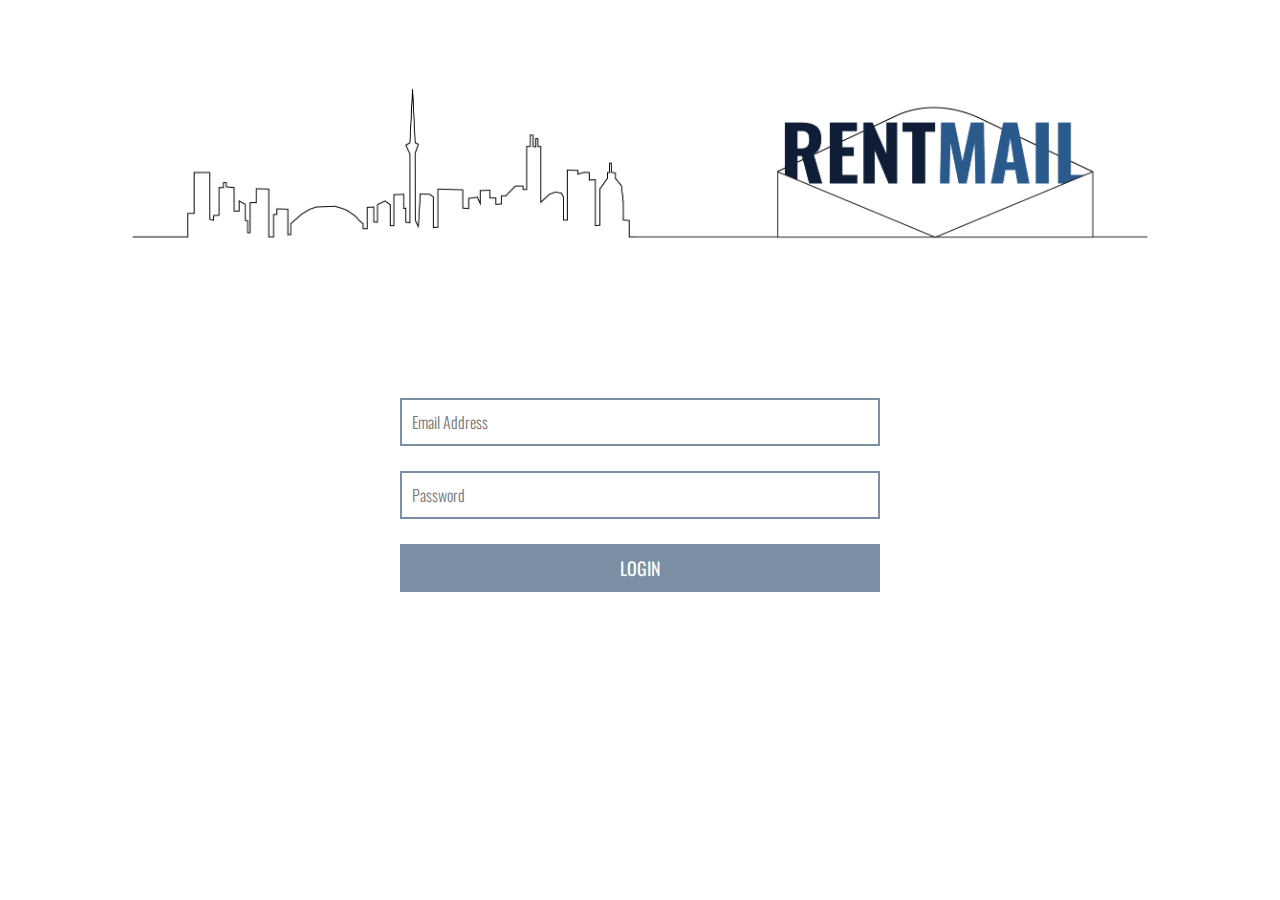
<file: login.html>
<!DOCTYPE html>
<html>
    <head>
        <title>RentMail | Log In</title>
        <link rel="stylesheet" type="text/css" href="css/loginstyle.css">
        <link href='https://fonts.googleapis.com/css?family=Oswald:400,300,700' rel='stylesheet' type='text/css'>
        <link rel="icon" href="images/RMfav.png" type="image/png" sizes="16x16">
    </head>
    <body>
        <header>
        </header>
<!-- LOGO AND SKYLINE IMG -->
        <div id="canvas">
            <img src="images/Rentmail_Logo-01.png" alt="rentmail logo" />
        </div>
<!-- LOGIN SECTION -->
        <section class="page">
            <form class="login" action="" method="POST">
                <input type="email" placeholder="Email Address" required />
                <input type="password" placeholder="Password" required />
                <input type="submit" name="submit" value="LOGIN" />
            </form>
        </section>
    </body>
</html>
</file>
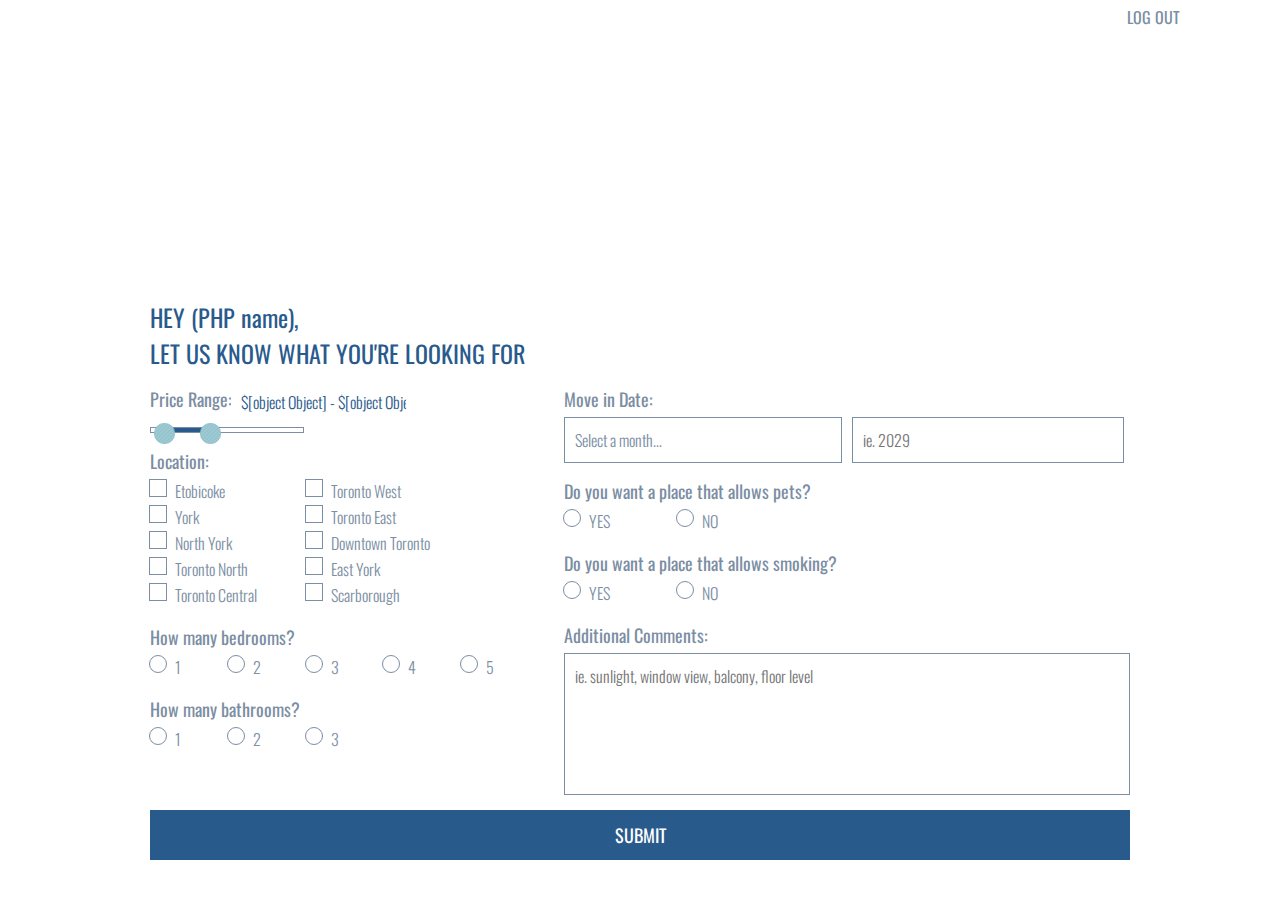
<file: renterform.html>
<!DOCTYPE html>
<html>
    <head>
        <title>RentMail | Renter Form</title>
        <link rel="stylesheet" type="text/css" href="css/renterform.css">
        <link href='https://fonts.googleapis.com/css?family=Oswald:400,300,700' rel='stylesheet' type='text/css'>
        <link rel="stylesheet" href="js/jquery-ui-1.11.4.custom/jquery-ui.min.css">
        <link rel="icon" href="images/RMfav.png" type="image/png" sizes="16x16">
        <script src="js/jquery-ui-1.11.4.custom/external/jquery/jquery.js"></script>
        <script src="js/jquery-ui-1.11.4.custom/jquery-ui.min.js"></script>
        <script src="js/slider.js"></script>
        <script type="text/javascript" src="js/zim_1.4.4.js"></script>
        <script type="text/javascript" src="js/createjs-2015.05.21.min.js"></script>
        <script type="text/javascript" src="js/renterform.js"></script>
    </head>
    <body>
<!-- LINK TO LOGOUT SESSION -->
        <header>
            <a href="php/logout.php" class="logout">LOG OUT</a>
        </header>
<!-- JAVASCRIPT CANVAS INTERACTIONS -->
          <div id="header">
          <canvas id="myCanvas"></canvas>
          </div>
<!-- INSTRUCTIONS -->
        <section class="instruct">
            <p>
                HEY (PHP name), <span>LET US KNOW WHAT YOU'RE LOOKING FOR</span>
            </p>
        </section>
<!-- RENTER FORM -->
        <form action="php/renter.php" method="POST" name="renterForm">
        <section class="page">
<!-- COLUMN LEFT -->
            <div class="first">
<!-- PRICE RANGE ~ SLIDER -->
                <h5>Price Range:</h5>
                <div id="price">
                    <input type="text" id="amount" name="amount">
                    <!-- readonly style="border:0; color:#295A8C; font-weight:300;" -->
                </div>
<!-- LOCATION ~ CHECKBOXES -->
                    <h5>Location:</h5>
                    <ul class="region">
                        <div class="col1">
                            <li><input type="checkbox" id="etobicoke" name="location" value="Etobicoke"/>
                            <label for="etobicoke">Etobicoke</label></li>
                            <li><input type="checkbox" id="york" name="location" value="York"/>
                            <label for="york">York</label></li>
                            <li><input type="checkbox" id="north_york" name="location" value="North York" />
                            <label for="north_york">North York</label></li>
                            <li><input type="checkbox" id="toronto_north" name="location" value="Toronto North" />
                            <label for="toronto_north">Toronto North</label></li>
                            <li><input type="checkbox" id="toronto_central" name="location" value="Toronto Central" />
                            <label for="toronto_central">Toronto Central</label></li>
                        </div>
                        <div class="col2">
                            <li><input type="checkbox" id="toronto_west" name="location" value="Toronto West"/>
                            <label for="toronto_west">Toronto West</label></li>
                            <li><input type="checkbox" id="toronto_east" name="location" value="Toronto East" />
                            <label for="toronto_east">Toronto East</label></li>
                            <li><input type="checkbox" id="down_town" name="location" value="Downtown Toronto" />
                            <label for="down_town">Downtown Toronto</label></li>
                            <li><input type="checkbox" id="east_york" name="location" value="East York" />
                            <label for="east_york">East York</label></li>
                            <li><input type="checkbox" id="scarborough" name="location" value="Scarborough" />
                            <label for="scarborough">Scarborough</label></li>
                        </div>
                    </ul>

                    <div class="check">
<!-- BEDROOMS ~ RADIO BUTTONS -->
                    <h5>How many bedrooms?</h5>
                    <ul>
                        <li><input type="radio" id="oneBed" name="bedrooms" value="1" />
                        <label for="oneBed">1</label></li>
                        <li><input type="radio" id="twoBed" name="bedrooms" value="2" />
                        <label for="twoBed">2</label></li>
                        <li><input type="radio" id="threeBed" name="bedrooms" value="3" />
                        <label for="threeBed">3</label></li>
                        <li><input type="radio" id="fourBed" name="bedrooms" value="4" />
                        <label for="fourBed">4</label></li>
                        <li><input type="radio" id="fiveBed" name="bedrooms" value="5" />
                        <label for="fiveBed">5</label></li>
                    </ul>
<!-- BATHROOMS ~ RADIO BUTTONS -->
                    <h5>How many bathrooms?</h5>
                    <ul class="bath">
                        <li><input type="radio" id="oneBath" name="bathrooms" value="1" />
                        <label for="oneBath">1</label></li>
                        <li><input type="radio" id="twoBath" name="bathrooms" value="2" />
                        <label for="twoBath">2</label></li>
                        <li><input type="radio" id="threeBath" name="bathrooms" value="3" />
                        <label for="threeBath">3</label></li>
                    </ul>
                    </div>
                </div>
<!-- COLUMN RIGHT -->
            <div class="second">
<!-- MOVE IN DATE ~ MONTH SELECTION -->
                <h5>Move in Date:</h5>
                <div class="movein">
                    <div class="date">
                        <select name="month" id="month">
                            <option disabled selected="selected">Select a month...</option>
                            <option value="January">January</option>
                            <option value="February">February</option>
                            <option value="March">March</option>
                            <option value="April">April</option>
                            <option value="May">May</option>
                            <option value="June">June</option>
                            <option value="July">July</option>
                            <option value="August">August</option>
                            <option value="September">September</option>
                            <option value="October">October</option>
                            <option value="November">November</option>
                            <option value="December">December</option>
                        </select>
                    </div>
<!-- MOVE IN DATE ~ TEXT INPUT YEAR -->
                    <div class="year">
                        <input type="text" name="year" placeholder="ie. 2029" required/>
                    </div>
                </div>

                <div class="radio">
<!-- PETS ~ RADIO BUTTONS -->
                <h5>Do you want a place that allows pets?</h5>
                <ul class="pets">
                    <li><input type="radio" id="pets_yes" name="pets" value="yes" />
                    <label for="pets_yes">YES</label></li>
                    <li><input type="radio" id="pets_no" name="pets" value="no" />
                    <label for="pets_no">NO</label></li>
                </ul>
<!-- SMOKING ~ RADIO BUTTONS -->
                <h5>Do you want a place that allows smoking?</h5>
                <ul class="smoking">
                    <li><input type="radio" id="smoking_yes" name="smoking" value="yes" />
                    <label for="smoking_yes">YES</label></li>
                    <li><input type="radio" id="smoking_no" name="smoking" value="no" />
                    <label for="smoking_no">NO</label></li>
                </ul>
                </div>
<!-- ADDITIONAL COMMENTS ~ TEXT AREA -->
                <h5>Additional Comments:</h5>
                <div class="comment">
                    <textarea name="comment" id="comment" rows="5" cols="71" placeholder="ie. sunlight, window view, balcony, floor level"></textarea>
                </div>
            </div>
        </section>
<!-- SUBMIT TO DATABASE BUTTON -->
        <section class="submit">
            <input type="submit" name="submit" value="SUBMIT" />
        </section>
        </form>
    </body>
</html>
</file>
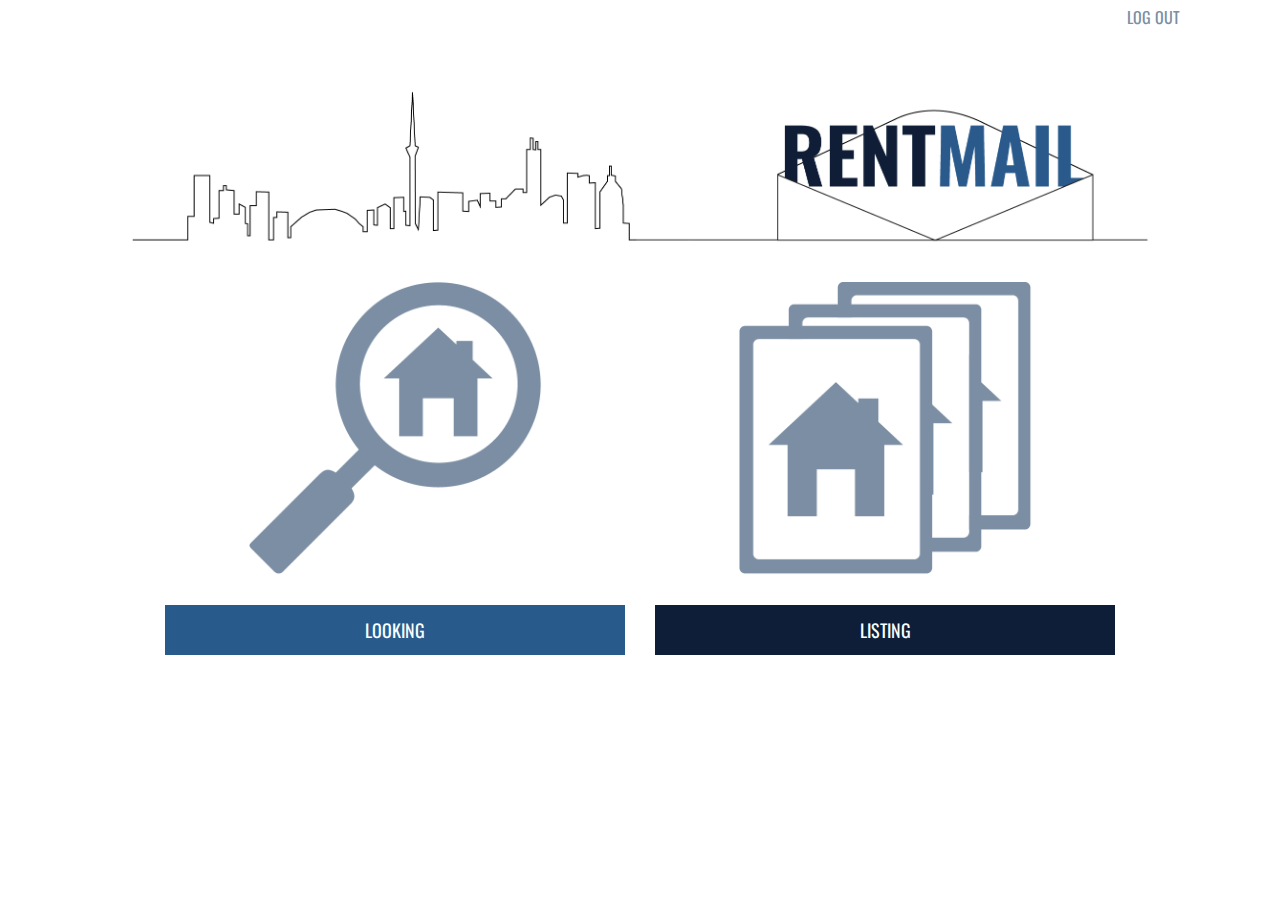
<file: select.html>
<!DOCTYPE html>
<html>
    <head>
        <title>RentMail | Select One</title>
        <link rel="stylesheet" type="text/css" href="css/selectstyle.css">
        <link href='https://fonts.googleapis.com/css?family=Oswald:400,300,700' rel='stylesheet' type='text/css'>
        <link rel="icon" href="images/RMfav.png" type="image/png" sizes="16x16">
    </head>
    <body>
<!-- LINK TO LOGOUT SESSION -->
        <header>
            <a href="php/logout.php" class="logout">LOG OUT</a>
        </header>
<!-- LOGO AND SKYLINE IMG -->
        <div id="canvas">
            <img src="images/Rentmail_Logo-01.png" alt="rentmail logo" />
        </div>
<!-- INFORMATION SECTION -->
        <section class="page">
            <div class="img">
                <img src="images/mag_looking-01.png" alt="look rent" />
                <img src="images/post_listing-01.png" alt="post listing" />
            </div>
            <div class="select">
<!-- "LOOKING" SELECTION -->
                <div class="look">
                    <a href="renterform.html" class="looking">LOOKING</a>
                </div>
<!-- "LISTING" SELECTION -->
                <div class="list">
                    <a href="listerform.html" class="listing">LISTING</a>
                </div>
            </div>
        </section>
    </body>
</html>
</file>
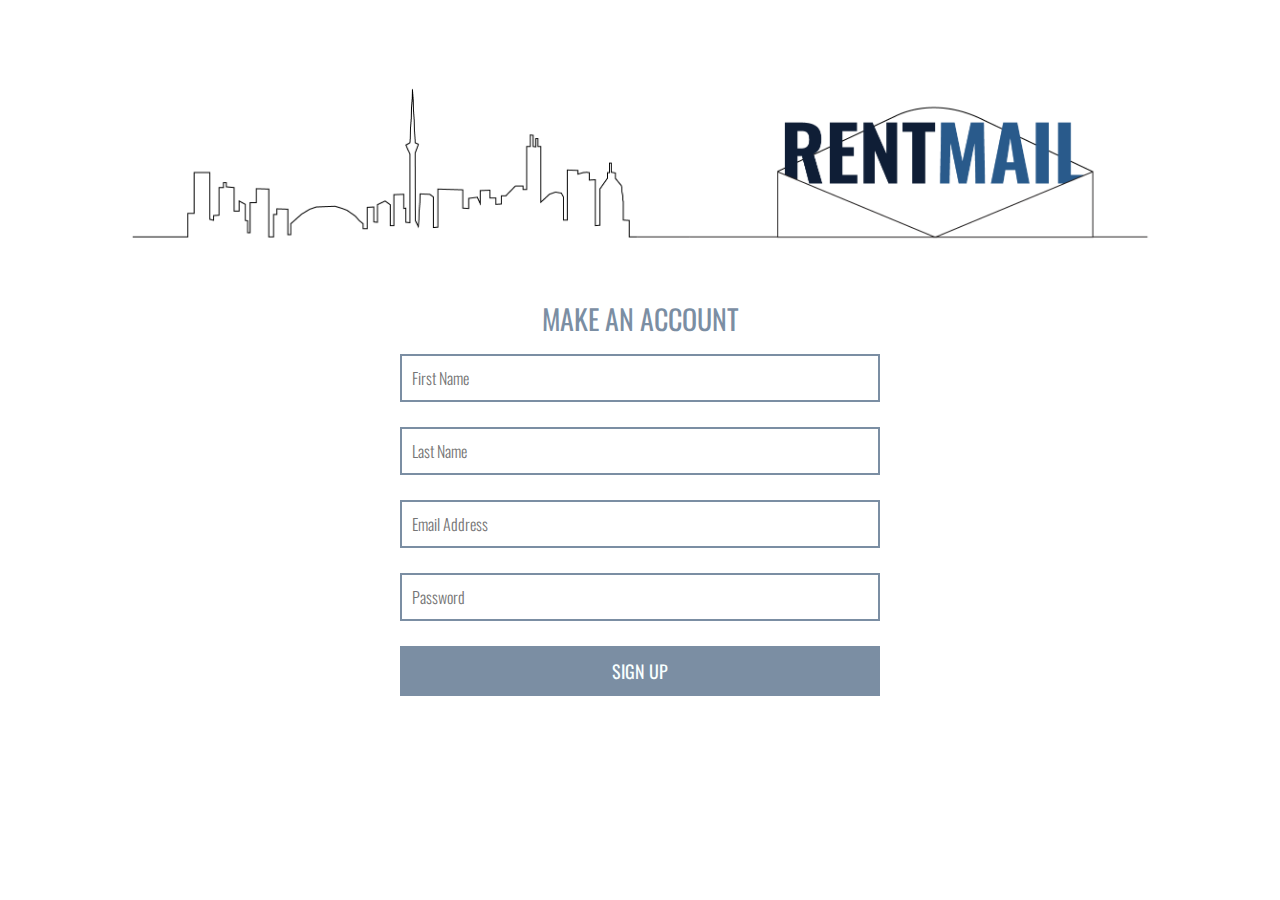
<file: signup.html>
<!DOCTYPE html>
<html>
    <head>
        <title>RentMail | Make an Account</title>
        <link rel="stylesheet" type="text/css" href="css/signupstyle.css">
        <link href='https://fonts.googleapis.com/css?family=Oswald:400,300,700' rel='stylesheet' type='text/css'>
        <link rel="icon" href="images/RMfav.png" type="image/png" sizes="16x16">
    </head>
    <body>
        <header>
        </header>
<!-- LOGO AND SKYLINE IMG -->
        <div id="canvas">
            <img src="images/Rentmail_Logo-01.png" alt="rentmail logo" />
        </div>
<!-- SIGN UP SECTION -->
        <section class="page">
            <p>
                MAKE AN ACCOUNT
            </p>
            <form class="signup" action="php/signup.php" method="POST">
                <input type="text" name= "first_name"  placeholder="First Name" required />
                <input type="text" name= "last_name" placeholder="Last Name" required />
                <input type="email" name= "email" placeholder="Email Address" required />
                <input type="password" name="password" placeholder="Password" required />
                <input type="submit" name="submit" value="SIGN UP" />
            </form>
        </section>
    </body>
</html>
</file>
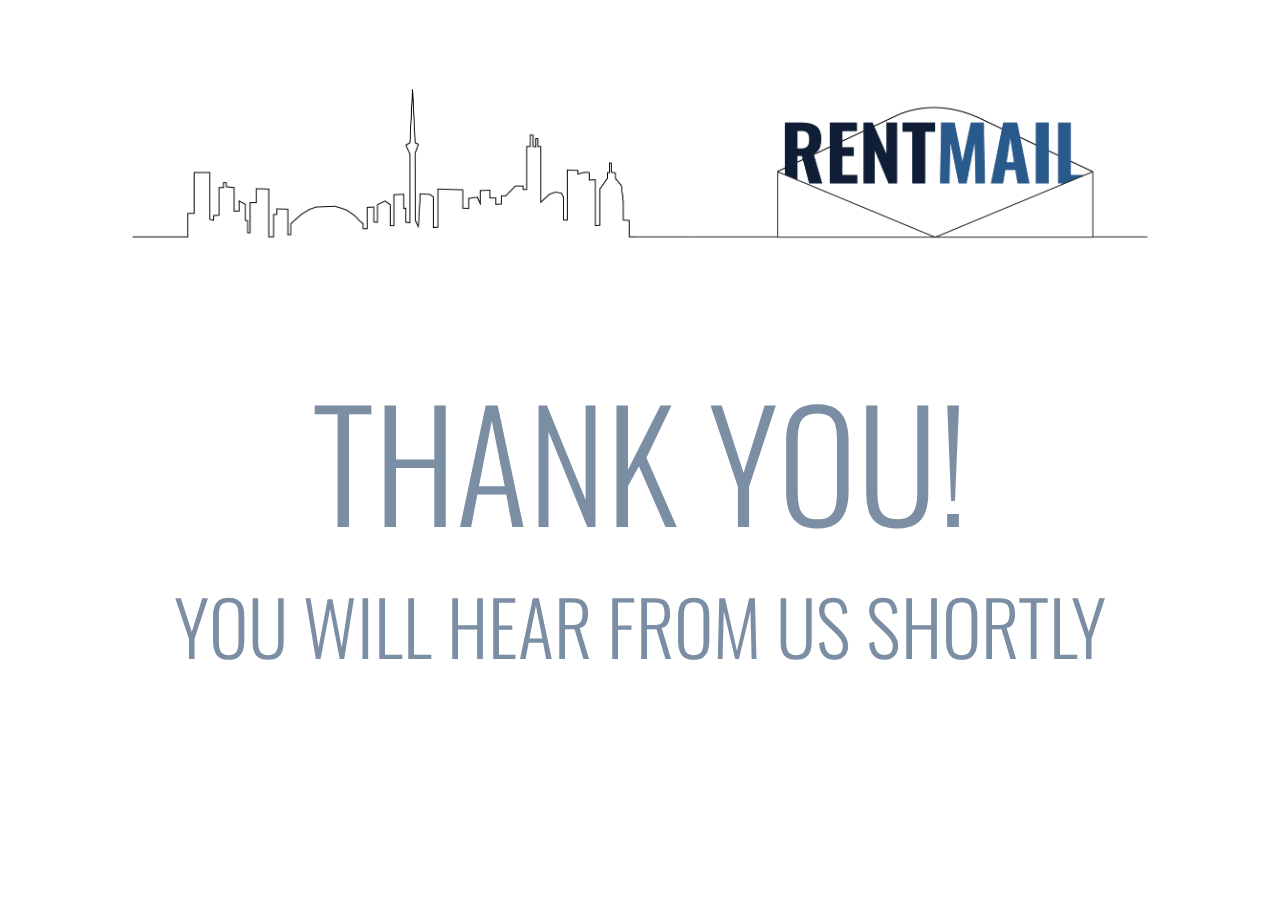
<file: thanks.html>
<!DOCTYPE html>
<html>
    <head>
        <title>RentMail | Thank You</title>
        <link rel="stylesheet" type="text/css" href="css/thanks.css">
        <link href='https://fonts.googleapis.com/css?family=Oswald:400,300,700' rel='stylesheet' type='text/css'>
        <link rel="icon" href="images/RMfav.png" type="image/png" sizes="16x16">
    </head>
    <body>
        <header>
        </header>
<!-- LOGO AND SKYLINE IMG -->
        <div id="canvas">
            <img src="images/Rentmail_Logo-01.png" alt="rentmail logo" />
        </div>
<!-- LOGIN SECTION -->
        <section class="page">
            <h1><span>THANK YOU!</span><br>YOU WILL HEAR FROM US SHORTLY</h1>

        </section>
    </body>
</html>
</file>
<file: css/style.css>
* {
    margin: 0px;
    padding: 0px;
    color: #7B8EA3;
    font-family: 'Oswald', sans-serif;
    font-weight: 300;
    font-size: 16px;

    /*COLOUR SCHEME*/
    /* #295A8C */
    /* #0F1E38 */
    /* #F8FFFF */
    /* #7B8EA3 */
    /* #0B081F */
}

header {
    /*border: 1px dashed indianred;*/
    margin: 0 0 76px 0;
}


/*HOLDS THE CANVAS*/
#top{
  display: flex;
  flex-wrap: wrap;
  justify-content: center;
}

/* JAVASCRIPT CANVAS */
#myCanvas {
    width: 100%;
    height: 200px;
    border: 1px dashed indianred;
}

/* LOGIN AND SIGN UP BUTTON LINKS */
.buttons {
    display: flex;
    justify-content: center;
    /*border: 1px dashed indianred;*/
    padding: 100px 0 50px 0;
}

.login, .signup {
    outline: none;
    color: #F8FFFF;
    font-size: 20px;
    font-weight: 400;
    text-decoration: none;
    background: #295A8C;
    border: 2px solid #295A8C;
    padding: 10px 50px;
    margin: 0 20px;
}

.login:hover, .signup:hover {
    cursor: pointer;
    color: #295A8C;
    background: #FFFFFF;
    border: 2px dashed #295A8C;
}

.login:focus, .signup:focus {
    cursor: pointer;
    color: #FFFFFF;
    background: #0F1E38;
    border: 2px solid #0F1E38;
}

.login {
    padding: 10px 59.47px;
}

/* SHORT SUMMARY */
.info {
    /*border: 1px dashed indianred;*/
    margin: 0 250px;
}

.info p {
    text-align: center;
    font-size: 19px;
    padding: 0 0 10px 0;
    /*border: 1px dashed indianred;*/

}

span {
    font-size: 19px;
    font-weight: 600;
}

.rent {
    color: #0F1E38;
}

.mail {
    color: #295A8C;
}



@media screen and (min-width: 480px) and (max-width: 768px) {
  /*#top{
    width: 75%;
    height: 50px;
  }*/
  .info{
      width: 90%;
      text-align: center;
      /*margin-right:2000px;*/
      margin-left:40px;
      /*border: 1px dashed indianred;*/
  }

  .info p {
      text-align: center;
      font-size: 19px;
      padding: 0 auto;
      /*margin-left: 20px;*/
      /*margin-left:10px;*/

      width: 90%;
    }

    /*.login, .signup {
        padding: 10px 45px;
        margin: 0 20px;
    }*/

  }

@media screen and (max-width: 480px){
  /*#top{
    width: 40%;
    height: 50px;
  }*/
  #myCanvas{
    width: 100%;
    height: 100%;
  }
  .info{
      width: 90%;
      text-align: center;
      margin-left:40px;
  }

  .info p {
      text-align: center;
      font-size: 19px;
      padding: 0 auto;
      width: 90%;
    }

    .login, .signup {
        padding: 10px 45px;
        margin: 0 20px;
    }

}
</file>
<file: css/listerform.css>
* {
    margin: 0px;
    padding: 0px;
    color: #7B8EA3;
    font-family: 'Oswald', sans-serif;
    font-weight: 300;
    font-size: 16px;

    /*COLOUR SCHEME*/
    /* #295A8C */
    /* #0F1E38 */
    /* #F8FFFF */
    /* #7B8EA3 */
    /* #0B081F */
}

/* LINK TO LOGOUT SESSION */
header {
    text-align: right;
    /*border: 1px dashed indianred;*/
    margin: 5px 100px 50px 0;
}

.logout {
    font-weight: 400;
    text-decoration: none;
}

.logout:hover {
    color: #0F1E38;
}

/* JAVASCRIPT CANVAS INTERACTIONS */
#header{
    width: 100%;
    height: 200px;
    background: white;
    position: relative;
    float: left;
}

#myCanvas {
    width: 100%;
    height: 200px;
    position: relative;
}

/* INSTRUCTIONS */
.instruct {
    margin: 0 150px;
}

.instruct p, .instruct span {
    font-weight: 400;
    font-size: 24px;
    color: #0F1E38;
}

.instruct p {
    padding: 15px 0 0 0;
}

.instruct span {
    display: block;
}

/* OVERALL PAGE LAYOUT AND STYLING */
.page {
    display: flex;
    flex-direction: row;
    align-items: flex-start;
    justify-content: space-between;
    /*border: 1px dashed indianred;*/
}

h5 {
    font-size: 18px;
    font-weight: 400;
    /*border: 1px dashed indianred;*/
    margin: 15px 0 5px 0;
}

.first {
    /*border: 1px dashed indianred;*/
    margin: 0 12.5px 15px 150px;
    width: 50%;
}

.second {
    /*border: 1px dashed indianred;*/
    margin: 0 150px 15px 12.5px;
    width: 50%;
}

/* OVERALL UNORDERED LIST AND LISTED LAYOUT AND STYLING */
ul {
    display: flex;
    flex-flow: row;
    justify-content: space-between;
    width: 100%;
}

li {
    /*border: 1px dashed indianred;*/
    list-style-type: none;
    width: 100%;
}

label {
    margin-left: 5px;
}

/* PRICE, LOCATION, PHONE */
.price input[type="text"] {
    width: 44%;
}

.address input[type="text"], .phone input[type="text"] {
    width: 95%;
}

/* LOCATION */
.place {
    /*border: 1px dashed indianred;*/
    width: 100%;
    display: flex;
    flex-direction: row;
    justify-content: space-between;
}

.col1 {
    /*border: 1px dashed indianred;*/
    width: 50%;
    padding: 0 5px 0 0;
}

.col2 {
    /*border: 1px dashed indianred;*/
    width: 50%;
    padding: 0 0 0 5px;
}

.reg {
    width: 100%;
    /*border: 1px dashed indianred;*/
    padding: 0 5px 0 0;
}

.pc {
    /*border: 1px dashed indianred;*/
    width: 100%;
}

/* MOVE IN DATE */
.movein {
    /*border: 1px dashed indianred;*/
    width: 100%;
    display: flex;
    flex-wrap: nowrap;
    justify-content: space-between;
}

.date {
    /*border: 1px dashed indianred;*/
    width: 50%;
    padding: 0 5px 0 0;
}

.year {
    /*border: 1px dashed indianred;*/
    width: 50%;
    padding: 0 0 0 5px;
}

select[name="month"], select[name="region"] {
    cursor: pointer;
    outline: none;
    color: #7B8EA3;
    background: #FFFFFF;
    width: 100%;
    padding: 10px;
    border: 1.5px solid #7B8EA3;
    -webkit-appearance: none;
    border-radius: 0;
}

select[name="month"]:hover, select[name="region"]:hover {
    border: 1.5px solid #0B081F;
}

/* CHECKBOX, RADIO BUTTON, TEXT INPUT, TEXT AREA STYLING*/
input[type="radio"] {
    cursor: pointer;
    outline: none;
}

input[type="checkbox"]:not(:checked),
input[type="checkbox"]:checked, input[type="radio"]:not(:checked),
input[type="radio"]:checked {
    position: absolute;
}

input[type="checkbox"]:not(:checked) + label,
input[type="checkbox"]:checked + label, input[type="radio"]:not(:checked) + label,
input[type="radio"]:checked + label {
    position: relative;
    cursor: pointer;
    color: #7B8EA3;
    width: 90%;
    float: left;
    margin-bottom: 2px;
    padding-left: 20px;
}

input[type="checkbox"], input[type="radio"] {
    display: none;
    opacity:0;
}

input[type="checkbox"]:not(:checked) + label:before,
input[type="checkbox"]:checked + label:before, input[type="radio"]:not(:checked) + label:before,
input[type="radio"]:checked + label:before {
    content: '';
    cursor: pointer;
    color: #7B8EA3;
    position: absolute;
    left: -6px;
    display: inline-block;
    width: 10px; height: 10px;
    float: left;
    background: #FFFFFF;
    border: 1.5px solid #7B8EA3;
    padding: 3px;
}

input[type="checkbox"]:not(:checked) + label:after,
input[type="checkbox"]:checked + label:after, input[type="radio"]:not(:checked) + label:after,
input[type="radio"]:checked + label:after {
    content: '';
    font-size: 18px;
    transition: all .2s;
    cursor: pointer;
    position: absolute;
    left: -6px;
    width: 10px; height: 10px;
    float: left;
    background: #0B081F;
    border: 1.5px solid #0B081F;
    padding: 3px;
}

input[type="checkbox"]:not(:checked) + label:after, input[type="radio"]:not(:checked) + label:after {
    opacity: 0;
    transform: scale(0);
}

input[type="checkbox"]:checked + label:after, input[type="radio"]:checked + label:after {
    opacity: 1;
    transform: scale(1);
}

input[type="checkbox"]:checked + label, input[type="radio"]:checked + label {
    font-weight: bolder;
    color: #0B081F;
}

input[type="radio"]:not(:checked) + label:before,
input[type="radio"]:checked + label:before, input[type="radio"]:not(:checked) + label:after,
input[type="radio"]:checked + label:after {
    border-radius: 10px;
}

input[type="text"] {
    outline: none;
    width: 90%;
    border: 1.5px solid #7B8EA3;
    padding: 10px;
}

input[type="text"] {
    outline: none;
    width: 90%;
    border: 1.5px solid #7B8EA3;
    padding: 10px;
}

input[type="text"]:hover, input[type="text"]:focus, #comment:hover, #comment:focus {
    color: #0B081F;
    background: #FFFFFF;
    border: 1.5px solid #0B081F;
}

input[type="text"]:focus, #comment:focus {
    font-weight: 400;
    outline: none;
}

/* ADDRESS, BATHROOM, PETS, SMOKING */
.bath {
    display: flex;
    flex-flow: row;
    align-content: flex-start;
    justify-content: space-between;
    width: 60%;
}

.pets, .smoking {
    display: flex;
    flex-flow: row;
    align-content: flex-start;
    justify-content: space-between;
    width: 40%;
}

/* ADDITIONAL COMMENTS ~ TEXT AREA */
.comment {
    display: flex;
}

#comment {
    resize: inherit;
    width: 100%
    outline: none;
    border: 1.5px solid #7B8EA3;
    padding: 10px;
}

/* SUBMIT TO DATABASE BUTTON*/
.submit {
    /*border: 1px dashed indianred;*/
    padding: 0 150px 50px 150px;
    display: flex;
    justify-content: center;
}

input[type=submit] {
    cursor: pointer;
    outline: none;
    border: 2px solid #0F1E38;
    padding: 10px;
    width: 100%;
    font-size: 18px;
    font-weight: 400;
    color: white;
    background: #0F1E38
}

input[type="submit"]:hover {
    color: #0F1E38;
    background: #FFFFFF;
    border: 2px dashed #0F1E38;
}

input[type="submit"]:focus {
    color: #FFFFFF;
    background: #7B8EA3;
    border: 2px solid #7B8EA3;
}
</file>
<file: css/loginstyle.css>
* {
    margin: 0px;
    padding: 0px;
    color: #7B8EA3;
    font-family: 'Oswald', sans-serif;
    font-weight: 300;
    font-size: 16px;

    /*COLOUR SCHEME*/
    /* #295A8C */
    /* #0F1E38 */
    /* #F8FFFF */
    /* #7B8EA3 */
    /* #0B081F */
}

header {
    /*border: 1px dashed indianred;*/
    margin: 0 0 76px 0;
}

/* LOGO AND SKYLINE IMG */
#canvas {
    width: 100%
    height: 200px;
    display: flex;
    justify-content: center;
    /*border: 1px dashed indianred;*/
}

img {
    width: 80%;
    height: 80%;
    /*border: 1px dashed indianred;*/
}

/* LOGIN SECTION */
.page {
    /*border: 1px dashed indianred;*/
    padding: 100px 0 50px 0;
    margin: 50px 100px 0 100px;
}

.login {
    display: flex;
    flex-direction: column;
    /*border: 1px dashed indianred;*/
}

input {
    outline: none;
    border: 2px solid #7B8EA3;
    padding: 10px;
    margin: 0 300px 25px 300px;
}

input:hover {
    border: 2px solid #295A8C;
}

input:focus {
    border: 2px solid #295A8C;
    color: #295A8C;
    font-weight: 400;
}

input[type="submit"] {
    cursor: pointer;
    outline: none;
    color: #F8FFFF;
    font-size: 18px;
    font-weight: 400;
    text-decoration: none;
    background: #7B8EA3;
    border: 1px solid #7B8EA3;
    padding: 10px 50px;
    margin: 0 300px;
}

input[type="submit"]:hover {
    color: #7B8EA3;
    background: #FFFFFF;
    border: 2px dashed #7B8EA3;
}

input[type="submit"]:focus {
    color: #FFFFFF;
    background: #295A8C;
    border: 2px solid #295A8C;
}

@media screen and (min-width: 768px) and (max-width: 999px) {
  .page {
      width:100%;
      padding: 100px 0 50px 0;
      margin: 50px 0 50px 0;
}

input {
    margin: 0 150px 25px 150px;
}

input[type="submit"] {
    padding: 10px 50px;
    margin: 0 150px;
}
  }


@media screen and (min-width: 480px) and (max-width: 768px) {

  .page {
      width:100%;
      padding: 100px 0 50px 0;
      margin: 50px 0 50px 0;
}

input {
    margin: 0 50px 25px 50px;
}

input[type="submit"] {
    padding: 10px 50px;
    margin: 0 50px;
}
  }

@media screen and (max-width: 480px){

  .page {
      width:100%;
      padding: 100px 0 50px 0;
      margin: 50px 0 50px 0;
}

input {
    margin: 0 20px 25px 20px;
}

input[type="submit"] {
    padding: 10px 50px;
    margin: 0 20px;
}

}
</file>
<file: css/renterform.css>
* {
    margin: 0px;
    padding: 0px;
    color: #7B8EA3;
    font-family: 'Oswald', sans-serif;
    font-weight: 300;
    font-size: 16px;

    /*COLOUR SCHEME*/
    /* #295A8C */
    /* #0F1E38 */
    /* #F8FFFF */
    /* #7B8EA3 */
    /* #0B081F */
}

/* LINK TO LOGOUT SESSION */
header {
    text-align: right;
    /*border: 1px dashed indianred;*/
    margin: 5px 100px 50px 0;
}

.logout {
    font-weight: 400;
    text-decoration: none;
}

.logout:hover {
    color: #0F1E38;
}

/* JAVASCRIPT CANVAS */
#myCanvas {
    width: auto;
    height: 200px;
    /*background: indianred;*/
}

/* INSTRUCTIONS */
.instruct {
    margin: 0 150px;
}

.instruct p, .instruct span {
    font-weight: 400;
    font-size: 24px;
    color: #295A8C;
}

.instruct p {
    padding: 15px 0 0 0;
}

.instruct span {
    display: block;
}

/* OVERALL PAGE LAYOUT AND STYLING */
.page {
    display: flex;
    flex-direction: row;
    align-items: flex-start;
    justify-content: space-between;
    /*border: 1px dashed indianred;*/
}

h5 {
    font-size: 18px;
    font-weight: 400;
    /*border: 1px dashed indianred;*/
    margin: 15px 0 5px 0;
}

.first {
    /*border: 1px dashed indianred;*/
    margin: 0 12.5px 15px 150px;
    width: 50%;
}

.second {
    /*border: 1px dashed indianred;*/
    margin: 0 150px 15px 12.5px;
    width: 50%;
}

.col1, .col2 {
    /*border: 1px dashed indianred;*/
    width: 50%;
}

/* OVERALL UNORDERED LIST AND LISTED LAYOUT AND STYLING */
ul {
    display: flex;
    flex-flow: row;
    justify-content: space-between;
    width: 100%;
}

li {
    /*border: 1px dashed indianred;*/
    list-style-type: none;
    width: 100%;
}

label {
    margin-left: 5px;
}

/* PRICE SLIDER */
#price {
    width: 39%;
    height: 4px;
    margin: 15px 0 0 0;
    background: #FFF;
    border: 1.5px solid #7B8EA3;
    -webkit-appearance: none;
    border-radius: 0;
}

#amount {
    border: none;
    cursor: default;
    color: #295A8C;
    font-weight: 300;
    font-family: 'Oswald', sans-serif;
    font-size: 16px;
    width: auto;
    position: relative;
    bottom: 48px;
    left: 80px;
}

.ui-slider .ui-slider-handle {
    cursor: pointer;
    border-radius: 10px;
    outline: none;
    background: #295A8C;
    border: 1px solid #295A8C;
    position: absolute;
    margin-bottom: 50px;
}

.ui-slider .ui-slider-range {
    background: #295A8C;
    border: 1.5px solid #295A8C;
}

.ui-slider .ui-slider-handle:hover {
  /*opacity: .8;*/
  background: #295A8C;
  border: 1px solid #295A8C;
}

.ui-slider .ui-slider-handle:focus {
  /*opacity: .8;*/
  background: #295A8C;
  border: 1px solid #295A8C;
}

/* LOCATION */
.region {
    width: 80%;
}

/* MOVE IN DATE ~ SELECTION */
.movein {
    /*border: 1px dashed indianred;*/
    width: 100%;
    /*padding: 5px;*/
    display: flex;
    flex-wrap: nowrap;
    justify-content: space-between;
}

.date {
    /*border: 1px dashed indianred;*/
    width: 50%;
    padding: 0 5px 0 0;
}

.year {
    /*border: 1px dashed indianred;*/
    width: 50%;
    padding: 0 0 0 5px;
}

select {
    cursor: pointer;
    outline: none;
    color: #7B8EA3;
    background: #FFFFFF;
    width: 100%;
    padding: 10px;
    border: 1.5px solid #7B8EA3;
    -webkit-appearance: none;
    border-radius: 0;
}

select:hover {
    border: 1.5px solid #295A8C;
}

/* CHECKBOX, RADIO BUTTON, TEXT INPUT, TEXT AREA STYLING*/
input[type="radio"] {
    cursor: pointer;
    outline: none;
}

input[type="checkbox"]:not(:checked),
input[type="checkbox"]:checked, input[type="radio"]:not(:checked),
input[type="radio"]:checked {
    position: absolute;
}

input[type="checkbox"]:not(:checked) + label,
input[type="checkbox"]:checked + label, input[type="radio"]:not(:checked) + label,
input[type="radio"]:checked + label {
    position: relative;
    cursor: pointer;
    color: #7B8EA3;
    width: 90%;
    float: left;
    margin-bottom: 2px;
    padding-left: 20px;
}

input[type="checkbox"], input[type="radio"] {
    display: none;
    opacity:0;
}

input[type="checkbox"]:not(:checked) + label:before,
input[type="checkbox"]:checked + label:before, input[type="radio"]:not(:checked) + label:before,
input[type="radio"]:checked + label:before {
    content: '';
    cursor: pointer;
    color: #7B8EA3;
    position: absolute;
    left: -6px;
    display: inline-block;
    width: 10px; height: 10px;
    float: left;
    background: #FFFFFF;
    border: 1.5px solid #7B8EA3;
    padding: 3px;
}

input[type="checkbox"]:not(:checked) + label:after,
input[type="checkbox"]:checked + label:after, input[type="radio"]:not(:checked) + label:after,
input[type="radio"]:checked + label:after {
    content: '';
    font-size: 18px;
    transition: all .2s;
    cursor: pointer;
    position: absolute;
    left: -6px;
    width: 10px; height: 10px;
    float: left;
    background: #295A8C;
    border: 1.5px solid #295A8C;
    padding: 3px;
}

input[type="checkbox"]:not(:checked) + label:after, input[type="radio"]:not(:checked) + label:after {
    opacity: 0;
    transform: scale(0);
}

input[type="checkbox"]:checked + label:after, input[type="radio"]:checked + label:after {
    opacity: 1;
    transform: scale(1);
}

input[type="checkbox"]:checked + label, input[type="radio"]:checked + label {
    font-weight: bolder;
    color: #295A8C;
}

input[type="radio"]:not(:checked) + label:before,
input[type="radio"]:checked + label:before, input[type="radio"]:not(:checked) + label:after,
input[type="radio"]:checked + label:after {
    border-radius: 10px;
}

input[type="text"] {
    outline: none;
    width: 90%;
    border: 1.5px solid #7B8EA3;
    padding: 10px;
}

input[type="text"]:hover, input[type="text"]:focus, #comment:hover, #comment:focus {
    color: #295A8C;
    background: #FFFFFF;
    border: 1.5px solid #295A8C;
}

input[type="text"]:focus, #comment:focus {
    font-weight: 400;
    outline: none;
}

/* BATHROOMS, PETS, SMOKING */
.bath, .pets, .smoking {
    display: flex;
    flex-flow: row;
    align-content: flex-start;
    justify-content: space-between;
}

.bath {
    width: 60%;
}

.pets, .smoking {
    width: 40%;
}

/* ADDITIONAL COMMENTS ~ TEXT AREA */
.comment {
    display: flex;
}

#comment {
    resize: inherit;
    width: 100%
    outline: none;
    border: 1.5px solid #7B8EA3;
    padding: 10px;
}

/* SUBMIT TO DATABASE BUTTON*/
.submit {
    /*border: 1px dashed indianred;*/
    padding: 0 150px 50px 150px;
    display: flex;
    justify-content: center;
}

input[type=submit] {
    cursor: pointer;
    outline: none;
    border: 2px solid #295A8C;
    padding: 10px;
    width: 100%;
    font-size: 18px;
    font-weight: 400;
    color: white;
    background: #295A8C
}

input[type="submit"]:hover {
    color: #295A8C;
    background: #FFFFFF;
    border: 2px dashed #295A8C;
}

input[type="submit"]:focus {
    color: #FFFFFF;
    background: #7B8EA3;
    border: 2px solid #7B8EA3;
}
</file>
<file: css/selectstyle.css>
* {
    margin: 0px;
    padding: 0px;
    color: #7B8EA3;
    font-family: 'Oswald', sans-serif;
    font-weight: 300;
    font-size: 16px;

    /*COLOUR SCHEME*/
    /* #295A8C */
    /* #0F1E38 */
    /* #F8FFFF */
    /* #7B8EA3 */
    /* #0B081F */
}

/* LINK TO LOGOUT SESSION */
header {
    text-align: right;
    /*border: 1px dashed indianred;*/
    margin: 5px 100px 50px 0;
}

.logout {
    font-weight: 400;
    text-decoration: none;
}

.logout:hover {
    color: #0F1E38;
}

/* LOGO AND SKYLINE IMG */
#canvas {
    width: 100%
    height: 200px;
    display: flex;
    justify-content: center;
    /*border: 1px dashed indianred;*/
}

#canvas img {
    width: 80%;
    height: 80%;
    /*border: 1px dashed indianred;*/
}

/* INFORMATION SECTION */
.page {
    margin: 30px 150px 0 150px;
    /*border: 1px dashed indianred;*/
}

.img {
    width: 100%;
    /*border: 1px dashed indianred;*/
    display: flex;
    flex-direction: row;
    justify-content: space-around;
}

.img img {
    width: 30%;
    height: 30%;
    /*margin: 15px;*/
}

.select {
    display: flex;
    flex-wrap: nowrap;
}

.look, .list {
    /*border: 1px dashed indianred;*/
    display: flex;
    flex-direction: column;
    justify-content: space-around;
    margin: 30px 15px 15px 15px;
    width: 50%;
}


.looking, .listing {
    cursor: pointer;
    outline: none;
    text-decoration: none;
    text-align: center;
    color: #F8FFFF;
    font-size: 18px;
    font-weight: 400;
    background: #295A8C;
    border: 2px solid #295A8C;
    padding: 10px;
}

.listing {
    background: #0F1E38;
    border: 2px solid #0F1E38;
}

.looking:hover {
    color: #295A8C;
    background: #FFFFFF;
    border: 2px dashed #295A8C;
}

.listing:hover {
    color: #0F1E38;
    background: #FFFFFF;
    border: 2px dashed #0F1E38;
}

.looking:focus, .listing:focus {
    color: #FFFFFF;
    background: #7B8EA3;
    border: 2px solid #7B8EA3;
}
</file>
<file: css/signupstyle.css>
* {
    margin: 0px;
    padding: 0px;
    color: #7B8EA3;
    font-family: 'Oswald', sans-serif;
    font-weight: 300;
    font-size: 16px;

    /*COLOUR SCHEME*/
    /* #295A8C */
    /* #0F1E38 */
    /* #F8FFFF */
    /* #7B8EA3 */
    /* #0B081F */
}

header {
    /*border: 1px dashed indianred;*/
    margin: 0 0 76px 0;
}

/* LOGO AND SKYLINE IMG */
#canvas {
    width: 100%
    height: 200px;
    display: flex;
    justify-content: center;
    /*border: 1px dashed indianred;*/
}

img {
    width: 80%;
    height: 80%;
    /*border: 1px dashed indianred;*/
}

/* SIGN UP SECTION */
.page {
    /*border: 1px dashed indianred;*/
    padding: 50px 0 10px 0;
    margin: 0 100px;
}

p {
    text-align: center;
    font-weight: 400;
    font-size: 28px;
    padding: 0 0 15px 0;
}

.signup {
    display: flex;
    flex-direction: column;
    /*border: 1px dashed indianred;*/
}

input {
    outline: none;
    border: 2px solid #7B8EA3;
    padding: 10px;
    margin: 0 300px 25px 300px;
}

input:hover {
    border: 2px solid #0F1E38;
}

input:focus {
    border: 2px solid #0F1E38;
    color: #0F1E38;
    font-weight: 400;
}

input[type="submit"] {
    cursor: pointer;
    outline: none;
    color: #F8FFFF;
    font-size: 18px;
    font-weight: 400;
    text-decoration: none;
    background: #7B8EA3;
    border: 2px solid #7B8EA3;
    padding: 10px 50px;
    margin: 0 300px;
}

input[type="submit"]:hover {
    color: #7B8EA3;
    background: #FFFFFF;
    border: 2px dashed #7B8EA3;
}

input[type="submit"]:focus {
    color: #FFFFFF;
    background: #0F1E38;
    border: 2px solid #0F1E38;
}

@media screen and (min-width: 768px) and (max-width: 999px) {
  input {
      padding: 10px;
      margin: 0 100px 25px 100px;
  }

  .page {
      /*border: 1px dashed indianred;*/
      padding: 50px 0 10px 0;
      margin: 0 0;
  }

  input[type="submit"] {

      margin: 0 100px;
  }

  }


@media screen and (min-width: 480px) and (max-width: 768px) {
  input {
      padding: 10px;
      margin: 0 50px 25px 50px;
  }

  .page {
      /*border: 1px dashed indianred;*/
      padding: 50px 0 10px 0;
      margin: 0 0;
  }

  input[type="submit"] {

      margin: 0 50px;
  }

  }

@media screen and (max-width: 480px){
  input {
      padding: 10px;
      margin: 0 50px 25px 50px;
  }

  .page {
      /*border: 1px dashed indianred;*/
      padding: 50px 0 10px 0;
      margin: 0 0;
  }

  input[type="submit"] {

      margin: 0 50px;
  }


}
</file>
<file: css/thanks.css>
* {
    margin: 0px;
    padding: 0px;
    color: #7B8EA3;
    font-family: 'Oswald', sans-serif;
    font-weight: 300;
    font-size: 16px;

    /*COLOUR SCHEME*/
    /* #295A8C */
    /* #0F1E38 */
    /* #F8FFFF */
    /* #7B8EA3 */
    /* #0B081F */
}

header {
    /*border: 1px dashed indianred;*/
    margin: 0 0 76px 0;
}

/* LOGO AND SKYLINE IMG */
#canvas {
    width: 100%
    height: 200px;
    display: flex;
    justify-content: center;
    /*border: 1px dashed indianred;*/
}

img {
    width: 80%;
    height: 80%;
    /*border: 1px dashed indianred;*/
}

/* LOGIN SECTION */
.page {
    /*border: 1px dashed indianred;*/
    padding: 50px 0 50px 0;
    margin: 50px 100px 10px 100px;
}

h1{
  color: #7B8EA3;

  font-size: 75px;
  text-align: center;
}

span{
  /*font-weight: bold;*/
  font-size: 150px;
}
</file>
